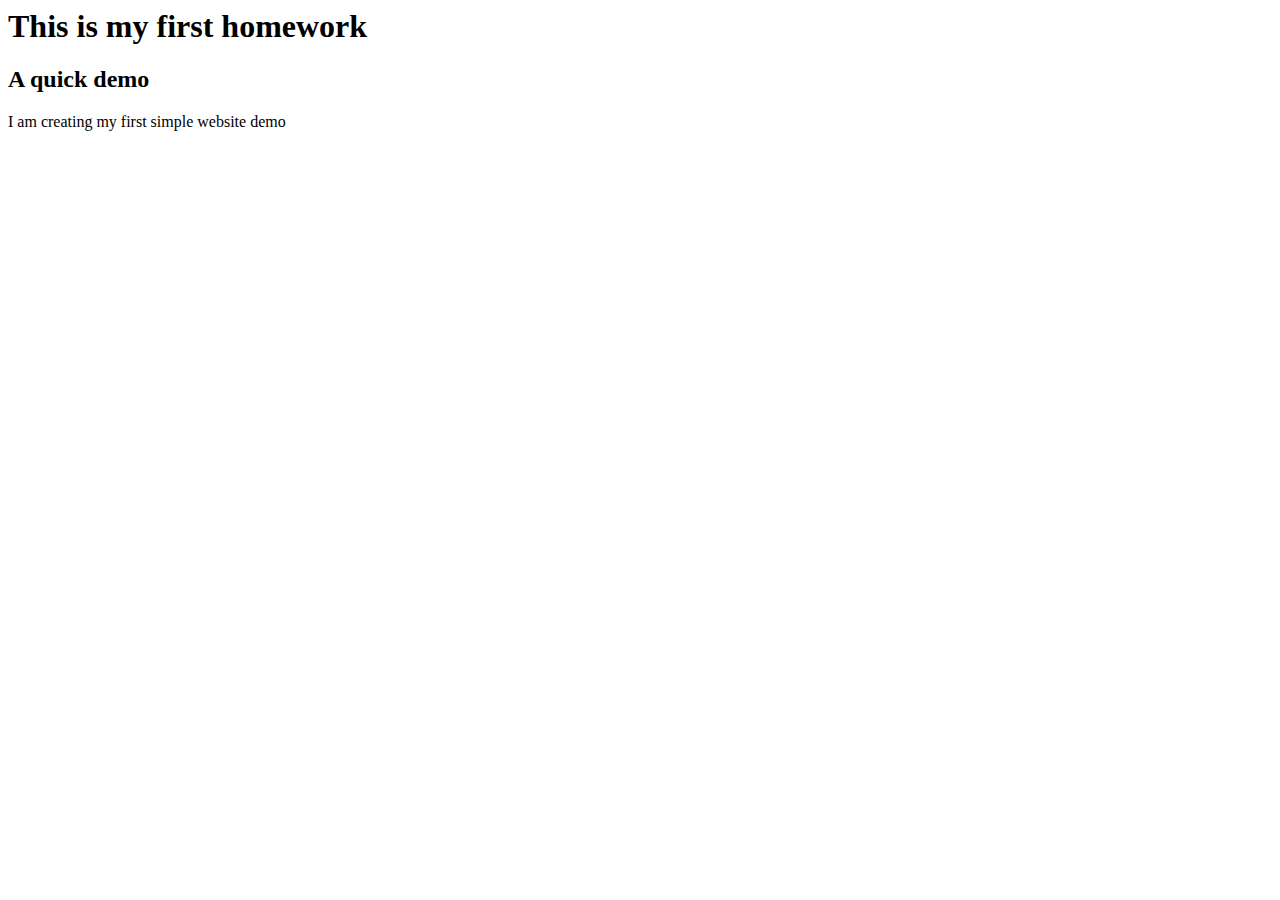
<file: Responsive Website Basics_HTML_CSS_JS/1.1_HW/index.html>
<html>
    <head>
        <title>1.1 Homework</title</title>
    </head>
    <body>
        <h1>This is my first homework</h1>
        <h2>A quick demo</h2>
        <p>I am creating my first simple website demo</p>
    </body>
</html>
</file>
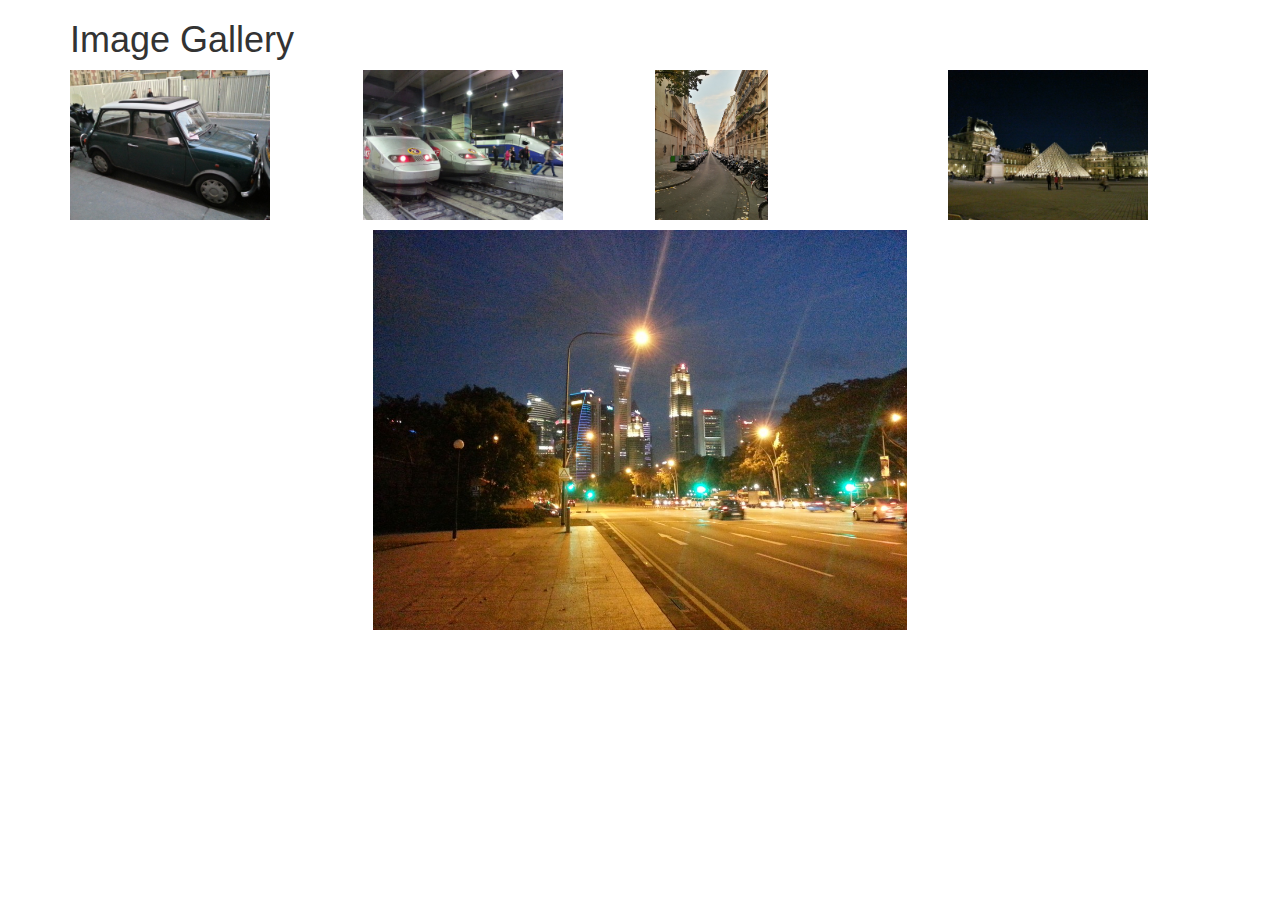
<file: Responsive Website Basics_HTML_CSS_JS/1.3_HW/index.html>
<html>
	<head>
		<title>Image Gallery</title>

		<!-- import bootstrap -->
		<link rel="stylesheet"
			  type="text/css"
			  href="bootstrap.css"
		      />

		<!-- import our own stylesheet -->
		<link rel="stylesheet"
			  type="text/css"
			  href="styles.css"
		      />	

		<!-- import jQuery -->
		<script src="http://code.jquery.com/jquery-1.11.3.min.js"></script>
	</head>
	<body>
	<div class="container">
		<h1>Image Gallery</h1>

		<!--
		   These are the thumbnail images.
		   They are laid out using the 
		   bootstrap grid.
		   I have given them all the class
		   "crop-image" which I use in the
		   css and the javascript code.
		-->
		<div class="row">
			<div class="col-md-3">
				<img class="crop-img" 
				  src="img_6.jpg" 
				  alt="graffittied building"/> 
			</div>
			<div class="col-md-3">
				<img class="crop-img" 
				  src="img_7.jpg" 
				  alt="display of cheese"/> 
			</div>
			<div class="col-md-3">
				<img class="crop-img" 
				  src="img_8.jpg" 
				  alt="synethesizer workshop"/> 
			</div>
			<div class="col-md-3">
				<img class="crop-img" 
				   src="img_9.jpg" 
				   alt="City night"/> 
			</div>
		</div>
		<!--
			this is the large image which is
			on a row of its own. 
			I will change it's source in the 
			javascript
		-->
		<div class="row">
			<div class="col-md-12">
				<img id="bigImage" 
				  class="large-img" 
				  src="img_5.jpg" 
				  alt="graffittied building"/> 
			</div>
		</div>
	</div>

	<script>
		// when we click on the thumbnail
		// we set the src attribute of the 
		// bit image to be the same as the 
		// src of the image we have clicked on
		// ("this"). This loads the same
		// image file into the big image
		$(".crop-img").click(function(){
			$("#bigImage").attr('src', 
				$(this).attr('src'));
		});
	</script>

	</body>
</html>
</file>
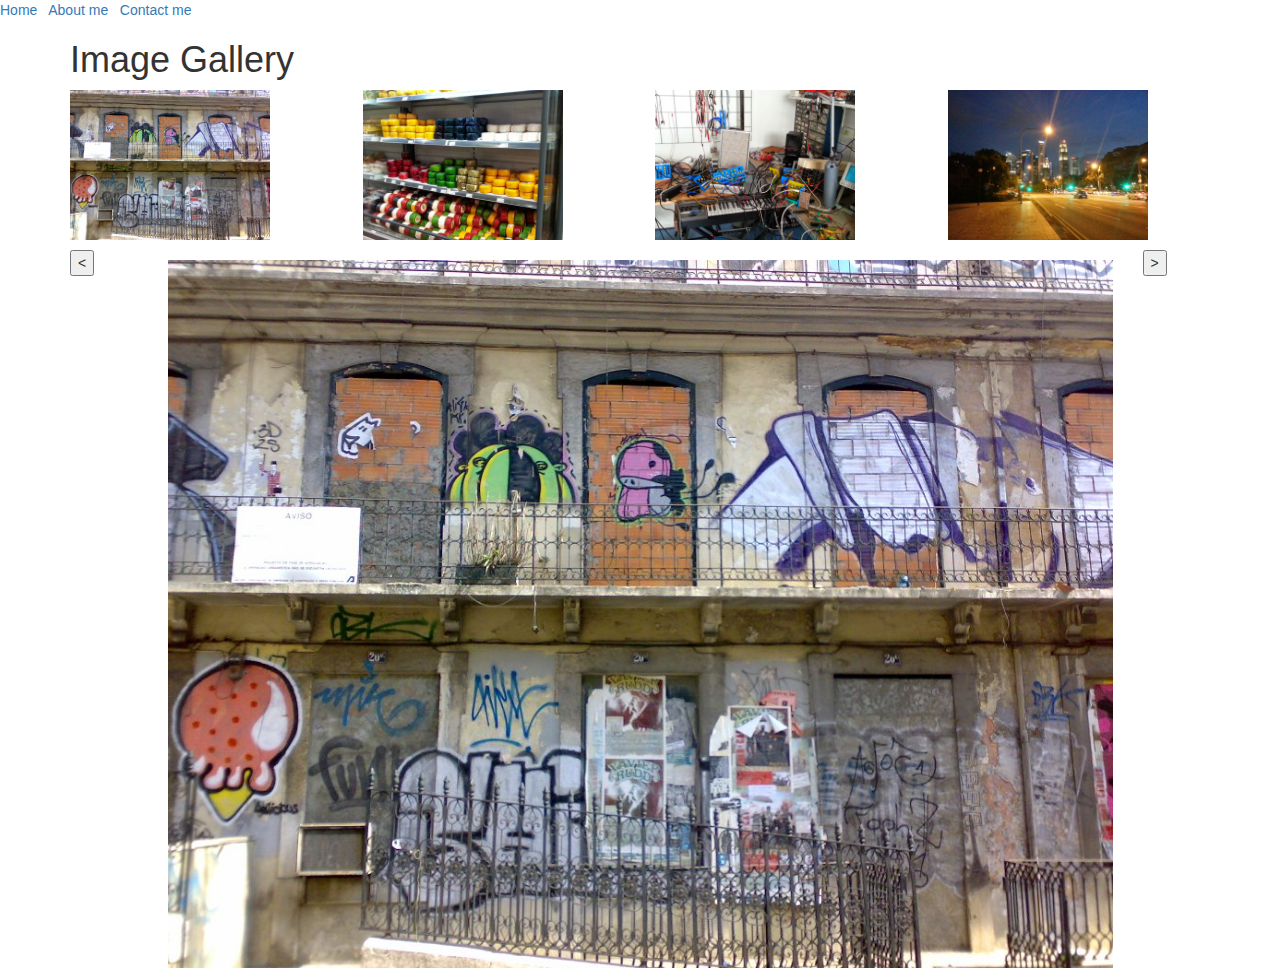
<file: Responsive Website Basics_HTML_CSS_JS/1.4_bolean/index.html>
<html>
	<head>
		<title>Image Gallery</title>

		<!-- import bootstrap -->
		<link rel="stylesheet"
			  type="text/css"
			  href="bootstrap.css"
		      />

		<!-- import our own stylesheet -->
		<link rel="stylesheet"
			  type="text/css"
			  href="styles.css"
		      />	

		<!-- import jQuery -->
		<script src="http://code.jquery.com/jquery-1.11.3.min.js"></script>
	</head>
	<body>
		<!-- some header info (from Matthew's code) -->
		<a 
		href="index.html">
			Home
		</a>
		 &nbsp;
		<a 
		href="aboutme.html">
			About me 
		</a>
		&nbsp;
		<a 
		href="contact.html" class="greenlink">
			Contact me 
		</a>

		</hr>
	<div class="container">
		<h1>Image Gallery</h1>

		<!--
		   These are the thumbnail images.
		   They pretty much the same as the 
		   last example from the previous
		   module, except I have added an
		   id to each image which includes
		   the number of that image.
		-->
		<div class="row">
			<div class="col-md-3">
				<img id="image1" 
				 class="crop-img" src="img_1.jpg" alt="graffittied building"/> 
			</div>
			<div class="col-md-3">
				<img id="image2" class="crop-img" src="img_3.jpg" alt="display of cheese"/> 
			</div>
			<div class="col-md-3">
				<img id="image3" class="crop-img" src="img_4.jpg" alt="synethesizer workshop"/> 
			</div>
			<div class="col-md-3">
				<img id="image4" class="crop-img" src="img_5.jpg" alt="City night"/> 
			</div>
		</div>
		<!--
			this is the large image which is
			on a row of its own. 
			The code is similar to the last example
			of the previous module, but I have
			added a backwards and forwards button
		-->
		<div class="row">
			<div class="col-md-1">
				<button id="backward">&lt;</button>
			</div>
			<div class="col-md-10">
				<img id="bigImage" class="large-img" src="img_1.jpg" alt="graffittied building"/> 
			</div>
			<div class="col-md-1">
				<button id="forward">&gt;</button>
			</div>
		</div>
	</div>

	<script>
		// whether the slideshow is paused or not
		var paused = false;

		// when you click on a thumbnail
		// it sets the src of the big image
		// to be the same as the image
		// you clicked on
		$(".crop-img").click(function(){
			$("#bigImage").attr('src', 
				$(this).attr('src'));
		});

		// the counter variable that keeps
		// track of which image you are showing
		var counter = 1;
		// virtually click on the current
		// image to load it into the big image
		$("#image"+counter).click();

		// when you click on the backwards
		// button select the previous image
		$("#backward").click(function (){
			// go back one in the counter
			counter = counter - 1;
			// if we are below 1 (the first
			// image) loop round to 4 (the
			// last image)
			if(counter < 1){
				counter = 4;
			}
			// virtually click on the current
			// image to load it into the big image
			$("#image"+counter).click();
		});

		// when you click on the backwards
		// button select the next image
		$("#forward").click(function (){
			// go forward one in the counter
			counter = counter + 1;
			// if we are above 4 (the last
			// image) loop round to 1 (the
			// first image)
			if(counter > 4){
				counter = 1;
			}
			// virtually click on the current
			// image to load it into the big image
			$("#image"+counter).click();
		});

		// when you click the big image 
		// toggle pausing. Set paused to 
		// not paused, i.e. if it is paused
		// set it to not paused, if it is 
		// not paused set it to paused
		$("#bigImage").click(function (){
			paused = !paused;
		});

		// set interval makes it move 
		// forward every 3 second
		setInterval(function (){
			// first check if it is paused
			if(!paused){
				// virtual click the forward
				// button
				$("#forward").click();
			};
		}, 3000);
	</script>

	</body>
</html>
</file>
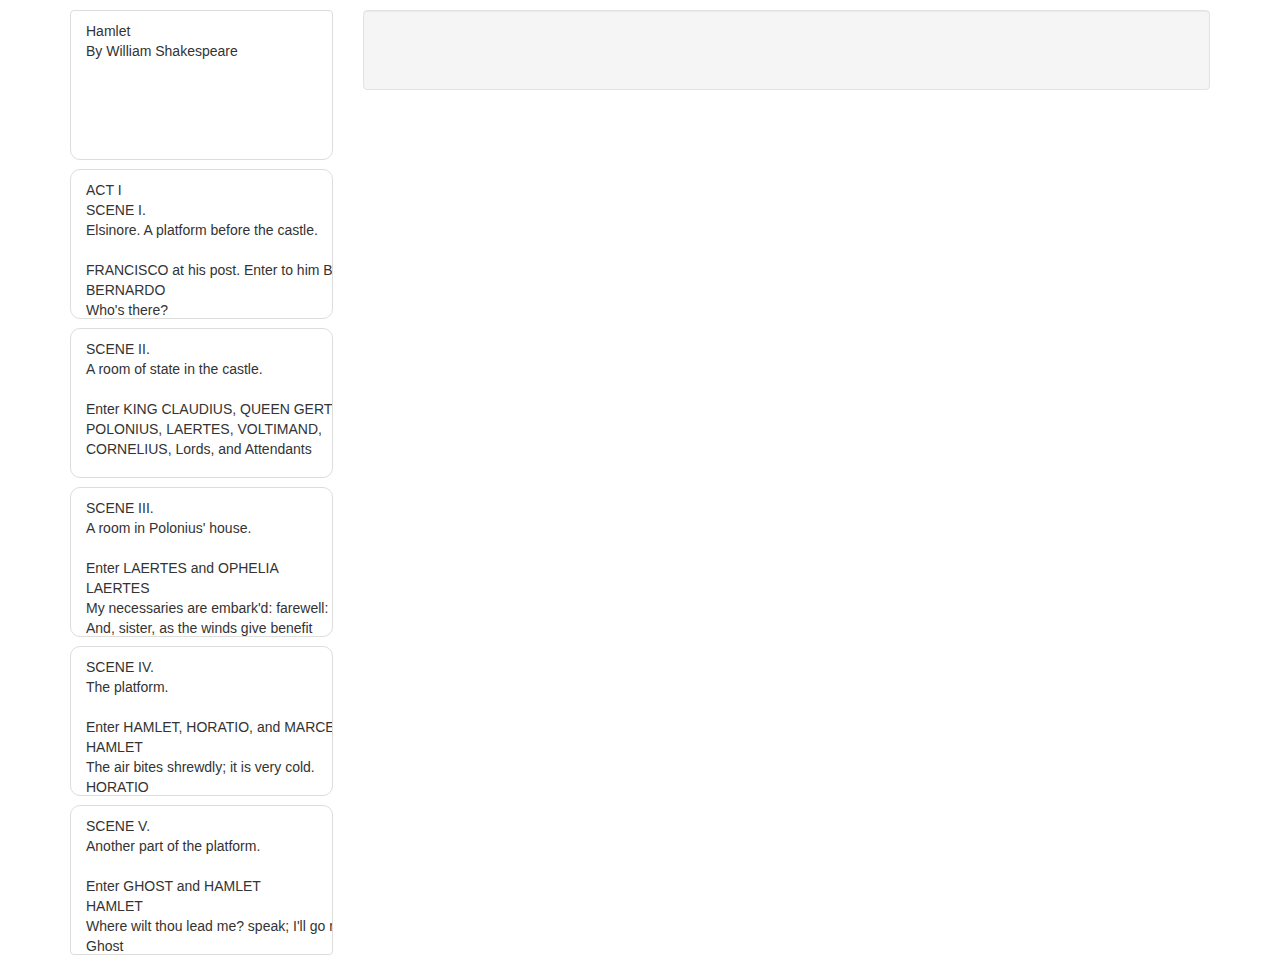
<file: Responsive Website Basics_HTML_CSS_JS/1.4_eReader/index.html>
<html>
	<head>
	<title>eReader</title>

	<!-- include jquery, bootstrap and our stylesheet -->
	<script src="http://code.jquery.com/jquery-1.11.3.min.js"></script>
	
	<link rel="stylesheet"
		  type="text/css"
		  href="bootstrap.css"
	      />

	<link rel="stylesheet"
		  type="text/css"
		  href="styles.css"
	      />	

	</head>
	<body>
		
	<div class="container">

		<!-- 
			 we have 1 row that contains 2 columns
		     one for the thumbnails and one for the 
		     main reader view
		-->
		<div class="row">
			<div class="col-md-3">
				<!-- 
					This is a list view that will 
					contain all the chapter thumbnails
				-->
				<ul class="list-group scrollable" id="chapterlist">
					<!--
						The id contains the chapter number, something 
						we will use in the JS code
						The class list-group-item is for bootstrap
						and chapter-thumbnail is for our code
					-->
            		<li id="chapter0" 
            		   class="list-group-item chapter-thumbnail">Hamlet
By William Shakespeare
            		</li>
            		<li id="chapter1" class="list-group-item chapter-thumbnail">ACT I
SCENE I. 
Elsinore. A platform before the castle.

FRANCISCO at his post. Enter to him BERNARDO
BERNARDO
Who's there?
FRANCISCO
Nay, answer me: stand, and unfold yourself.
BERNARDO
Long live the king!
FRANCISCO
Bernardo?
BERNARDO
He.
FRANCISCO
You come most carefully upon your hour.
BERNARDO
'Tis now struck twelve; get thee to bed, Francisco.
FRANCISCO
For this relief much thanks: 'tis bitter cold,
And I am sick at heart.
BERNARDO
Have you had quiet guard?
FRANCISCO
Not a mouse stirring.
BERNARDO
Well, good night.
If you do meet Horatio and Marcellus,
The rivals of my watch, bid them make haste.
FRANCISCO
I think I hear them. Stand, ho! Who's there?
Enter HORATIO and MARCELLUS

HORATIO
Friends to this ground.
MARCELLUS
And liegemen to the Dane.
FRANCISCO
Give you good night.
MARCELLUS
O, farewell, honest soldier:
Who hath relieved you?
FRANCISCO
Bernardo has my place.
Give you good night.
Exit

MARCELLUS
Holla! Bernardo!
BERNARDO
Say,
What, is Horatio there?
HORATIO
A piece of him.
BERNARDO
Welcome, Horatio: welcome, good Marcellus.
MARCELLUS
What, has this thing appear'd again to-night?
BERNARDO
I have seen nothing.
MARCELLUS
Horatio says 'tis but our fantasy,
And will not let belief take hold of him
Touching this dreaded sight, twice seen of us:
Therefore I have entreated him along
With us to watch the minutes of this night;
That if again this apparition come,
He may approve our eyes and speak to it.
HORATIO
Tush, tush, 'twill not appear.
BERNARDO
Sit down awhile;
And let us once again assail your ears,
That are so fortified against our story
What we have two nights seen.
HORATIO
Well, sit we down,
And let us hear Bernardo speak of this.
BERNARDO
Last night of all,
When yond same star that's westward from the pole
Had made his course to illume that part of heaven
Where now it burns, Marcellus and myself,
The bell then beating one,--
Enter Ghost

MARCELLUS
Peace, break thee off; look, where it comes again!
BERNARDO
In the same figure, like the king that's dead.
MARCELLUS
Thou art a scholar; speak to it, Horatio.
BERNARDO
Looks it not like the king? mark it, Horatio.
HORATIO
Most like: it harrows me with fear and wonder.
BERNARDO
It would be spoke to.
MARCELLUS
Question it, Horatio.
HORATIO
What art thou that usurp'st this time of night,
Together with that fair and warlike form
In which the majesty of buried Denmark
Did sometimes march? by heaven I charge thee, speak!
MARCELLUS
It is offended.
BERNARDO
See, it stalks away!
HORATIO
Stay! speak, speak! I charge thee, speak!
Exit Ghost

MARCELLUS
'Tis gone, and will not answer.
BERNARDO
How now, Horatio! you tremble and look pale:
Is not this something more than fantasy?
What think you on't?
HORATIO
Before my God, I might not this believe
Without the sensible and true avouch
Of mine own eyes.
MARCELLUS
Is it not like the king?
HORATIO
As thou art to thyself:
Such was the very armour he had on
When he the ambitious Norway combated;
So frown'd he once, when, in an angry parle,
He smote the sledded Polacks on the ice.
'Tis strange.
MARCELLUS
Thus twice before, and jump at this dead hour,
With martial stalk hath he gone by our watch.
HORATIO
In what particular thought to work I know not;
But in the gross and scope of my opinion,
This bodes some strange eruption to our state.
MARCELLUS
Good now, sit down, and tell me, he that knows,
Why this same strict and most observant watch
So nightly toils the subject of the land,
And why such daily cast of brazen cannon,
And foreign mart for implements of war;
Why such impress of shipwrights, whose sore task
Does not divide the Sunday from the week;
What might be toward, that this sweaty haste
Doth make the night joint-labourer with the day:
Who is't that can inform me?
HORATIO
That can I;
At least, the whisper goes so. Our last king,
Whose image even but now appear'd to us,
Was, as you know, by Fortinbras of Norway,
Thereto prick'd on by a most emulate pride,
Dared to the combat; in which our valiant Hamlet--
For so this side of our known world esteem'd him--
Did slay this Fortinbras; who by a seal'd compact,
Well ratified by law and heraldry,
Did forfeit, with his life, all those his lands
Which he stood seized of, to the conqueror:
Against the which, a moiety competent
Was gaged by our king; which had return'd
To the inheritance of Fortinbras,
Had he been vanquisher; as, by the same covenant,
And carriage of the article design'd,
His fell to Hamlet. Now, sir, young Fortinbras,
Of unimproved mettle hot and full,
Hath in the skirts of Norway here and there
Shark'd up a list of lawless resolutes,
For food and diet, to some enterprise
That hath a stomach in't; which is no other--
As it doth well appear unto our state--
But to recover of us, by strong hand
And terms compulsatory, those foresaid lands
So by his father lost: and this, I take it,
Is the main motive of our preparations,
The source of this our watch and the chief head
Of this post-haste and romage in the land.
BERNARDO
I think it be no other but e'en so:
Well may it sort that this portentous figure
Comes armed through our watch; so like the king
That was and is the question of these wars.
HORATIO
A mote it is to trouble the mind's eye.
In the most high and palmy state of Rome,
A little ere the mightiest Julius fell,
The graves stood tenantless and the sheeted dead
Did squeak and gibber in the Roman streets:
As stars with trains of fire and dews of blood,
Disasters in the sun; and the moist star
Upon whose influence Neptune's empire stands
Was sick almost to doomsday with eclipse:
And even the like precurse of fierce events,
As harbingers preceding still the fates
And prologue to the omen coming on,
Have heaven and earth together demonstrated
Unto our climatures and countrymen.--
But soft, behold! lo, where it comes again!
Re-enter Ghost

I'll cross it, though it blast me. Stay, illusion!
If thou hast any sound, or use of voice,
Speak to me:
If there be any good thing to be done,
That may to thee do ease and grace to me,
Speak to me:
Cock crows

If thou art privy to thy country's fate,
Which, happily, foreknowing may avoid, O, speak!
Or if thou hast uphoarded in thy life
Extorted treasure in the womb of earth,
For which, they say, you spirits oft walk in death,
Speak of it: stay, and speak! Stop it, Marcellus.
MARCELLUS
Shall I strike at it with my partisan?
HORATIO
Do, if it will not stand.
BERNARDO
'Tis here!
HORATIO
'Tis here!
MARCELLUS
'Tis gone!
Exit Ghost

We do it wrong, being so majestical,
To offer it the show of violence;
For it is, as the air, invulnerable,
And our vain blows malicious mockery.
BERNARDO
It was about to speak, when the cock crew.
HORATIO
And then it started like a guilty thing
Upon a fearful summons. I have heard,
The cock, that is the trumpet to the morn,
Doth with his lofty and shrill-sounding throat
Awake the god of day; and, at his warning,
Whether in sea or fire, in earth or air,
The extravagant and erring spirit hies
To his confine: and of the truth herein
This present object made probation.
MARCELLUS
It faded on the crowing of the cock.
Some say that ever 'gainst that season comes
Wherein our Saviour's birth is celebrated,
The bird of dawning singeth all night long:
And then, they say, no spirit dares stir abroad;
The nights are wholesome; then no planets strike,
No fairy takes, nor witch hath power to charm,
So hallow'd and so gracious is the time.
HORATIO
So have I heard and do in part believe it.
But, look, the morn, in russet mantle clad,
Walks o'er the dew of yon high eastward hill:
Break we our watch up; and by my advice,
Let us impart what we have seen to-night
Unto young Hamlet; for, upon my life,
This spirit, dumb to us, will speak to him.
Do you consent we shall acquaint him with it,
As needful in our loves, fitting our duty?
MARCELLUS
Let's do't, I pray; and I this morning know
Where we shall find him most conveniently.
Exeunt
            		</li>
            		<li id="chapter2" class="list-group-item chapter-thumbnail">SCENE II. 
A room of state in the castle.

Enter KING CLAUDIUS, QUEEN GERTRUDE, HAMLET, 
POLONIUS, LAERTES, VOLTIMAND, 
CORNELIUS, Lords, and Attendants

KING CLAUDIUS
Though yet of Hamlet our dear brother's death
The memory be green, and that it us befitted
To bear our hearts in grief and our whole kingdom
To be contracted in one brow of woe,
Yet so far hath discretion fought with nature
That we with wisest sorrow think on him,
Together with remembrance of ourselves.
Therefore our sometime sister, now our queen,
The imperial jointress to this warlike state,
Have we, as 'twere with a defeated joy,--
With an auspicious and a dropping eye,
With mirth in funeral and with dirge in marriage,
In equal scale weighing delight and dole,--
Taken to wife: nor have we herein barr'd
Your better wisdoms, which have freely gone
With this affair along. For all, our thanks.
Now follows, that you know, young Fortinbras,
Holding a weak supposal of our worth,
Or thinking by our late dear brother's death
Our state to be disjoint and out of frame,
Colleagued with the dream of his advantage,
He hath not fail'd to pester us with message,
Importing the surrender of those lands
Lost by his father, with all bonds of law,
To our most valiant brother. So much for him.
Now for ourself and for this time of meeting:
Thus much the business is: we have here writ
To Norway, uncle of young Fortinbras,--
Who, impotent and bed-rid, scarcely hears
Of this his nephew's purpose,--to suppress
His further gait herein; in that the levies,
The lists and full proportions, are all made
Out of his subject: and we here dispatch
You, good Cornelius, and you, Voltimand,
For bearers of this greeting to old Norway;
Giving to you no further personal power
To business with the king, more than the scope
Of these delated articles allow.
Farewell, and let your haste commend your duty.
CORNELIUS VOLTIMAND
In that and all things will we show our duty.
KING CLAUDIUS
We doubt it nothing: heartily farewell.
Exeunt VOLTIMAND and CORNELIUS

And now, Laertes, what's the news with you?
You told us of some suit; what is't, Laertes?
You cannot speak of reason to the Dane,
And loose your voice: what wouldst thou beg, Laertes,
That shall not be my offer, not thy asking?
The head is not more native to the heart,
The hand more instrumental to the mouth,
Than is the throne of Denmark to thy father.
What wouldst thou have, Laertes?
LAERTES
My dread lord,
Your leave and favour to return to France;
From whence though willingly I came to Denmark,
To show my duty in your coronation,
Yet now, I must confess, that duty done,
My thoughts and wishes bend again toward France
And bow them to your gracious leave and pardon.
KING CLAUDIUS
Have you your father's leave? What says Polonius?
LORD POLONIUS
He hath, my lord, wrung from me my slow leave
By laboursome petition, and at last
Upon his will I seal'd my hard consent:
I do beseech you, give him leave to go.
KING CLAUDIUS
Take thy fair hour, Laertes; time be thine,
And thy best graces spend it at thy will!
But now, my cousin Hamlet, and my son,--
HAMLET
[Aside] A little more than kin, and less than kind.
KING CLAUDIUS
How is it that the clouds still hang on you?
HAMLET
Not so, my lord; I am too much i' the sun.
QUEEN GERTRUDE
Good Hamlet, cast thy nighted colour off,
And let thine eye look like a friend on Denmark.
Do not for ever with thy vailed lids
Seek for thy noble father in the dust:
Thou know'st 'tis common; all that lives must die,
Passing through nature to eternity.
HAMLET
Ay, madam, it is common.
QUEEN GERTRUDE
If it be,
Why seems it so particular with thee?
HAMLET
Seems, madam! nay it is; I know not 'seems.'
'Tis not alone my inky cloak, good mother,
Nor customary suits of solemn black,
Nor windy suspiration of forced breath,
No, nor the fruitful river in the eye,
Nor the dejected 'havior of the visage,
Together with all forms, moods, shapes of grief,
That can denote me truly: these indeed seem,
For they are actions that a man might play:
But I have that within which passeth show;
These but the trappings and the suits of woe.
KING CLAUDIUS
'Tis sweet and commendable in your nature, Hamlet,
To give these mourning duties to your father:
But, you must know, your father lost a father;
That father lost, lost his, and the survivor bound
In filial obligation for some term
To do obsequious sorrow: but to persever
In obstinate condolement is a course
Of impious stubbornness; 'tis unmanly grief;
It shows a will most incorrect to heaven,
A heart unfortified, a mind impatient,
An understanding simple and unschool'd:
For what we know must be and is as common
As any the most vulgar thing to sense,
Why should we in our peevish opposition
Take it to heart? Fie! 'tis a fault to heaven,
A fault against the dead, a fault to nature,
To reason most absurd: whose common theme
Is death of fathers, and who still hath cried,
From the first corse till he that died to-day,
'This must be so.' We pray you, throw to earth
This unprevailing woe, and think of us
As of a father: for let the world take note,
You are the most immediate to our throne;
And with no less nobility of love
Than that which dearest father bears his son,
Do I impart toward you. For your intent
In going back to school in Wittenberg,
It is most retrograde to our desire:
And we beseech you, bend you to remain
Here, in the cheer and comfort of our eye,
Our chiefest courtier, cousin, and our son.
QUEEN GERTRUDE
Let not thy mother lose her prayers, Hamlet:
I pray thee, stay with us; go not to Wittenberg.
HAMLET
I shall in all my best obey you, madam.
KING CLAUDIUS
Why, 'tis a loving and a fair reply:
Be as ourself in Denmark. Madam, come;
This gentle and unforced accord of Hamlet
Sits smiling to my heart: in grace whereof,
No jocund health that Denmark drinks to-day,
But the great cannon to the clouds shall tell,
And the king's rouse the heavens all bruit again,
Re-speaking earthly thunder. Come away.
Exeunt all but HAMLET

HAMLET
O, that this too too solid flesh would melt
Thaw and resolve itself into a dew!
Or that the Everlasting had not fix'd
His canon 'gainst self-slaughter! O God! God!
How weary, stale, flat and unprofitable,
Seem to me all the uses of this world!
Fie on't! ah fie! 'tis an unweeded garden,
That grows to seed; things rank and gross in nature
Possess it merely. That it should come to this!
But two months dead: nay, not so much, not two:
So excellent a king; that was, to this,
Hyperion to a satyr; so loving to my mother
That he might not beteem the winds of heaven
Visit her face too roughly. Heaven and earth!
Must I remember? why, she would hang on him,
As if increase of appetite had grown
By what it fed on: and yet, within a month--
Let me not think on't--Frailty, thy name is woman!--
A little month, or ere those shoes were old
With which she follow'd my poor father's body,
Like Niobe, all tears:--why she, even she--
O, God! a beast, that wants discourse of reason,
Would have mourn'd longer--married with my uncle,
My father's brother, but no more like my father
Than I to Hercules: within a month:
Ere yet the salt of most unrighteous tears
Had left the flushing in her galled eyes,
She married. O, most wicked speed, to post
With such dexterity to incestuous sheets!
It is not nor it cannot come to good:
But break, my heart; for I must hold my tongue.
Enter HORATIO, MARCELLUS, and BERNARDO

HORATIO
Hail to your lordship!
HAMLET
I am glad to see you well:
Horatio,--or I do forget myself.
HORATIO
The same, my lord, and your poor servant ever.
HAMLET
Sir, my good friend; I'll change that name with you:
And what make you from Wittenberg, Horatio? Marcellus?
MARCELLUS
My good lord--
HAMLET
I am very glad to see you. Good even, sir.
But what, in faith, make you from Wittenberg?
HORATIO
A truant disposition, good my lord.
HAMLET
I would not hear your enemy say so,
Nor shall you do mine ear that violence,
To make it truster of your own report
Against yourself: I know you are no truant.
But what is your affair in Elsinore?
We'll teach you to drink deep ere you depart.
HORATIO
My lord, I came to see your father's funeral.
HAMLET
I pray thee, do not mock me, fellow-student;
I think it was to see my mother's wedding.
HORATIO
Indeed, my lord, it follow'd hard upon.
HAMLET
Thrift, thrift, Horatio! the funeral baked meats
Did coldly furnish forth the marriage tables.
Would I had met my dearest foe in heaven
Or ever I had seen that day, Horatio!
My father!--methinks I see my father.
HORATIO
Where, my lord?
HAMLET
In my mind's eye, Horatio.
HORATIO
I saw him once; he was a goodly king.
HAMLET
He was a man, take him for all in all,
I shall not look upon his like again.
HORATIO
My lord, I think I saw him yesternight.
HAMLET
Saw? who?
HORATIO
My lord, the king your father.
HAMLET
The king my father!
HORATIO
Season your admiration for awhile
With an attent ear, till I may deliver,
Upon the witness of these gentlemen,
This marvel to you.
HAMLET
For God's love, let me hear.
HORATIO
Two nights together had these gentlemen,
Marcellus and Bernardo, on their watch,
In the dead vast and middle of the night,
Been thus encounter'd. A figure like your father,
Armed at point exactly, cap-a-pe,
Appears before them, and with solemn march
Goes slow and stately by them: thrice he walk'd
By their oppress'd and fear-surprised eyes,
Within his truncheon's length; whilst they, distilled
Almost to jelly with the act of fear,
Stand dumb and speak not to him. This to me
In dreadful secrecy impart they did;
And I with them the third night kept the watch;
Where, as they had deliver'd, both in time,
Form of the thing, each word made true and good,
The apparition comes: I knew your father;
These hands are not more like.
HAMLET
But where was this?
MARCELLUS
My lord, upon the platform where we watch'd.
HAMLET
Did you not speak to it?
HORATIO
My lord, I did;
But answer made it none: yet once methought
It lifted up its head and did address
Itself to motion, like as it would speak;
But even then the morning cock crew loud,
And at the sound it shrunk in haste away,
And vanish'd from our sight.
HAMLET
'Tis very strange.
HORATIO
As I do live, my honour'd lord, 'tis true;
And we did think it writ down in our duty
To let you know of it.
HAMLET
Indeed, indeed, sirs, but this troubles me.
Hold you the watch to-night?
MARCELLUS BERNARDO
We do, my lord.
HAMLET
Arm'd, say you?
MARCELLUS BERNARDO
Arm'd, my lord.
HAMLET
From top to toe?
MARCELLUS BERNARDO
My lord, from head to foot.
HAMLET
Then saw you not his face?
HORATIO
O, yes, my lord; he wore his beaver up.
HAMLET
What, look'd he frowningly?
HORATIO
A countenance more in sorrow than in anger.
HAMLET
Pale or red?
HORATIO
Nay, very pale.
HAMLET
And fix'd his eyes upon you?
HORATIO
Most constantly.
HAMLET
I would I had been there.
HORATIO
It would have much amazed you.
HAMLET
Very like, very like. Stay'd it long?
HORATIO
While one with moderate haste might tell a hundred.
MARCELLUS BERNARDO
Longer, longer.
HORATIO
Not when I saw't.
HAMLET
His beard was grizzled--no?
HORATIO
It was, as I have seen it in his life,
A sable silver'd.
HAMLET
I will watch to-night;
Perchance 'twill walk again.
HORATIO
I warrant it will.
HAMLET
If it assume my noble father's person,
I'll speak to it, though hell itself should gape
And bid me hold my peace. I pray you all,
If you have hitherto conceal'd this sight,
Let it be tenable in your silence still;
And whatsoever else shall hap to-night,
Give it an understanding, but no tongue:
I will requite your loves. So, fare you well:
Upon the platform, 'twixt eleven and twelve,
I'll visit you.
All
Our duty to your honour.
HAMLET
Your loves, as mine to you: farewell.
Exeunt all but HAMLET

My father's spirit in arms! all is not well;
I doubt some foul play: would the night were come!
Till then sit still, my soul: foul deeds will rise,
Though all the earth o'erwhelm them, to men's eyes.
Exit
            		</li>
            		<li id="chapter3" class="list-group-item chapter-thumbnail">SCENE III. 
A room in Polonius' house.

Enter LAERTES and OPHELIA
LAERTES
My necessaries are embark'd: farewell:
And, sister, as the winds give benefit
And convoy is assistant, do not sleep,
But let me hear from you.
OPHELIA
Do you doubt that?
LAERTES
For Hamlet and the trifling of his favour,
Hold it a fashion and a toy in blood,
A violet in the youth of primy nature,
Forward, not permanent, sweet, not lasting,
The perfume and suppliance of a minute; No more.
OPHELIA
No more but so?
LAERTES
Think it no more;
For nature, crescent, does not grow alone
In thews and bulk, but, as this temple waxes,
The inward service of the mind and soul
Grows wide withal. Perhaps he loves you now,
And now no soil nor cautel doth besmirch
The virtue of his will: but you must fear,
His greatness weigh'd, his will is not his own;
For he himself is subject to his birth:
He may not, as unvalued persons do,
Carve for himself; for on his choice depends
The safety and health of this whole state;
And therefore must his choice be circumscribed
Unto the voice and yielding of that body
Whereof he is the head. Then if he says he loves you,
It fits your wisdom so far to believe it
As he in his particular act and place
May give his saying deed; which is no further
Than the main voice of Denmark goes withal.
Then weigh what loss your honour may sustain,
If with too credent ear you list his songs,
Or lose your heart, or your chaste treasure open
To his unmaster'd importunity.
Fear it, Ophelia, fear it, my dear sister,
And keep you in the rear of your affection,
Out of the shot and danger of desire.
The chariest maid is prodigal enough,
If she unmask her beauty to the moon:
Virtue itself 'scapes not calumnious strokes:
The canker galls the infants of the spring,
Too oft before their buttons be disclosed,
And in the morn and liquid dew of youth
Contagious blastments are most imminent.
Be wary then; best safety lies in fear:
Youth to itself rebels, though none else near.
OPHELIA
I shall the effect of this good lesson keep,
As watchman to my heart. But, good my brother,
Do not, as some ungracious pastors do,
Show me the steep and thorny way to heaven;
Whiles, like a puff'd and reckless libertine,
Himself the primrose path of dalliance treads,
And recks not his own rede.
LAERTES
O, fear me not.
I stay too long: but here my father comes.
Enter POLONIUS

A double blessing is a double grace,
Occasion smiles upon a second leave.
LORD POLONIUS
Yet here, Laertes! aboard, aboard, for shame!
The wind sits in the shoulder of your sail,
And you are stay'd for. There; my blessing with thee!
And these few precepts in thy memory
See thou character. Give thy thoughts no tongue,
Nor any unproportioned thought his act.
Be thou familiar, but by no means vulgar.
Those friends thou hast, and their adoption tried,
Grapple them to thy soul with hoops of steel;
But do not dull thy palm with entertainment
Of each new-hatch'd, unfledged comrade. Beware
Of entrance to a quarrel, but being in,
Bear't that the opposed may beware of thee.
Give every man thy ear, but few thy voice;
Take each man's censure, but reserve thy judgment.
Costly thy habit as thy purse can buy,
But not express'd in fancy; rich, not gaudy;
For the apparel oft proclaims the man,
And they in France of the best rank and station
Are of a most select and generous chief in that.
Neither a borrower nor a lender be;
For loan oft loses both itself and friend,
And borrowing dulls the edge of husbandry.
This above all: to thine ownself be true,
And it must follow, as the night the day,
Thou canst not then be false to any man.
Farewell: my blessing season this in thee!
LAERTES
Most humbly do I take my leave, my lord.
LORD POLONIUS
The time invites you; go; your servants tend.
LAERTES
Farewell, Ophelia; and remember well
What I have said to you.
OPHELIA
'Tis in my memory lock'd,
And you yourself shall keep the key of it.
LAERTES
Farewell.
Exit

LORD POLONIUS
What is't, Ophelia, be hath said to you?
OPHELIA
So please you, something touching the Lord Hamlet.
LORD POLONIUS
Marry, well bethought:
'Tis told me, he hath very oft of late
Given private time to you; and you yourself
Have of your audience been most free and bounteous:
If it be so, as so 'tis put on me,
And that in way of caution, I must tell you,
You do not understand yourself so clearly
As it behoves my daughter and your honour.
What is between you? give me up the truth.
OPHELIA
He hath, my lord, of late made many tenders
Of his affection to me.
LORD POLONIUS
Affection! pooh! you speak like a green girl,
Unsifted in such perilous circumstance.
Do you believe his tenders, as you call them?
OPHELIA
I do not know, my lord, what I should think.
LORD POLONIUS
Marry, I'll teach you: think yourself a baby;
That you have ta'en these tenders for true pay,
Which are not sterling. Tender yourself more dearly;
Or--not to crack the wind of the poor phrase,
Running it thus--you'll tender me a fool.
OPHELIA
My lord, he hath importuned me with love
In honourable fashion.
LORD POLONIUS
Ay, fashion you may call it; go to, go to.
OPHELIA
And hath given countenance to his speech, my lord,
With almost all the holy vows of heaven.
LORD POLONIUS
Ay, springes to catch woodcocks. I do know,
When the blood burns, how prodigal the soul
Lends the tongue vows: these blazes, daughter,
Giving more light than heat, extinct in both,
Even in their promise, as it is a-making,
You must not take for fire. From this time
Be somewhat scanter of your maiden presence;
Set your entreatments at a higher rate
Than a command to parley. For Lord Hamlet,
Believe so much in him, that he is young
And with a larger tether may he walk
Than may be given you: in few, Ophelia,
Do not believe his vows; for they are brokers,
Not of that dye which their investments show,
But mere implorators of unholy suits,
Breathing like sanctified and pious bawds,
The better to beguile. This is for all:
I would not, in plain terms, from this time forth,
Have you so slander any moment leisure,
As to give words or talk with the Lord Hamlet.
Look to't, I charge you: come your ways.
OPHELIA
I shall obey, my lord.
Exeunt
            		</li>
            		<li id="chapter4" class="list-group-item chapter-thumbnail">SCENE IV. 
The platform.

Enter HAMLET, HORATIO, and MARCELLUS
HAMLET
The air bites shrewdly; it is very cold.
HORATIO
It is a nipping and an eager air.
HAMLET
What hour now?
HORATIO
I think it lacks of twelve.
HAMLET
No, it is struck.
HORATIO
Indeed? I heard it not: then it draws near the season
Wherein the spirit held his wont to walk.
A flourish of trumpets, and ordnance shot off, within

What does this mean, my lord?
HAMLET
The king doth wake to-night and takes his rouse,
Keeps wassail, and the swaggering up-spring reels;
And, as he drains his draughts of Rhenish down,
The kettle-drum and trumpet thus bray out
The triumph of his pledge.
HORATIO
Is it a custom?
HAMLET
Ay, marry, is't:
But to my mind, though I am native here
And to the manner born, it is a custom
More honour'd in the breach than the observance.
This heavy-headed revel east and west
Makes us traduced and tax'd of other nations:
They clepe us drunkards, and with swinish phrase
Soil our addition; and indeed it takes
From our achievements, though perform'd at height,
The pith and marrow of our attribute.
So, oft it chances in particular men,
That for some vicious mole of nature in them,
As, in their birth--wherein they are not guilty,
Since nature cannot choose his origin--
By the o'ergrowth of some complexion,
Oft breaking down the pales and forts of reason,
Or by some habit that too much o'er-leavens
The form of plausive manners, that these men,
Carrying, I say, the stamp of one defect,
Being nature's livery, or fortune's star,--
Their virtues else--be they as pure as grace,
As infinite as man may undergo--
Shall in the general censure take corruption
From that particular fault: the dram of eale
Doth all the noble substance of a doubt
To his own scandal.
HORATIO
Look, my lord, it comes!
Enter Ghost

HAMLET
Angels and ministers of grace defend us!
Be thou a spirit of health or goblin damn'd,
Bring with thee airs from heaven or blasts from hell,
Be thy intents wicked or charitable,
Thou comest in such a questionable shape
That I will speak to thee: I'll call thee Hamlet,
King, father, royal Dane: O, answer me!
Let me not burst in ignorance; but tell
Why thy canonized bones, hearsed in death,
Have burst their cerements; why the sepulchre,
Wherein we saw thee quietly inurn'd,
Hath oped his ponderous and marble jaws,
To cast thee up again. What may this mean,
That thou, dead corse, again in complete steel
Revisit'st thus the glimpses of the moon,
Making night hideous; and we fools of nature
So horridly to shake our disposition
With thoughts beyond the reaches of our souls?
Say, why is this? wherefore? what should we do?
Ghost beckons HAMLET

HORATIO
It beckons you to go away with it,
As if it some impartment did desire
To you alone.
MARCELLUS
Look, with what courteous action
It waves you to a more removed ground:
But do not go with it.
HORATIO
No, by no means.
HAMLET
It will not speak; then I will follow it.
HORATIO
Do not, my lord.
HAMLET
Why, what should be the fear?
I do not set my life in a pin's fee;
And for my soul, what can it do to that,
Being a thing immortal as itself?
It waves me forth again: I'll follow it.
HORATIO
What if it tempt you toward the flood, my lord,
Or to the dreadful summit of the cliff
That beetles o'er his base into the sea,
And there assume some other horrible form,
Which might deprive your sovereignty of reason
And draw you into madness? think of it:
The very place puts toys of desperation,
Without more motive, into every brain
That looks so many fathoms to the sea
And hears it roar beneath.
HAMLET
It waves me still.
Go on; I'll follow thee.
MARCELLUS
You shall not go, my lord.
HAMLET
Hold off your hands.
HORATIO
Be ruled; you shall not go.
HAMLET
My fate cries out,
And makes each petty artery in this body
As hardy as the Nemean lion's nerve.
Still am I call'd. Unhand me, gentlemen.
By heaven, I'll make a ghost of him that lets me!
I say, away! Go on; I'll follow thee.
Exeunt Ghost and HAMLET

HORATIO
He waxes desperate with imagination.
MARCELLUS
Let's follow; 'tis not fit thus to obey him.
HORATIO
Have after. To what issue will this come?
MARCELLUS
Something is rotten in the state of Denmark.
HORATIO
Heaven will direct it.
MARCELLUS
Nay, let's follow him.
Exeunt
            		</li>
            		<li id="chapter5" class="list-group-item chapter-thumbnail">SCENE V. 
Another part of the platform.

Enter GHOST and HAMLET
HAMLET
Where wilt thou lead me? speak; I'll go no further.
Ghost
Mark me.
HAMLET
I will.
Ghost
My hour is almost come,
When I to sulphurous and tormenting flames
Must render up myself.
HAMLET
Alas, poor ghost!
Ghost
Pity me not, but lend thy serious hearing
To what I shall unfold.
HAMLET
Speak; I am bound to hear.
Ghost
So art thou to revenge, when thou shalt hear.
HAMLET
What?
Ghost
I am thy father's spirit,
Doom'd for a certain term to walk the night,
And for the day confined to fast in fires,
Till the foul crimes done in my days of nature
Are burnt and purged away. But that I am forbid
To tell the secrets of my prison-house,
I could a tale unfold whose lightest word
Would harrow up thy soul, freeze thy young blood,
Make thy two eyes, like stars, start from their spheres,
Thy knotted and combined locks to part
And each particular hair to stand on end,
Like quills upon the fretful porpentine:
But this eternal blazon must not be
To ears of flesh and blood. List, list, O, list!
If thou didst ever thy dear father love--
HAMLET
O God!
Ghost
Revenge his foul and most unnatural murder.
HAMLET
Murder!
Ghost
Murder most foul, as in the best it is;
But this most foul, strange and unnatural.
HAMLET
Haste me to know't, that I, with wings as swift
As meditation or the thoughts of love,
May sweep to my revenge.
Ghost
I find thee apt;
And duller shouldst thou be than the fat weed
That roots itself in ease on Lethe wharf,
Wouldst thou not stir in this. Now, Hamlet, hear:
'Tis given out that, sleeping in my orchard,
A serpent stung me; so the whole ear of Denmark
Is by a forged process of my death
Rankly abused: but know, thou noble youth,
The serpent that did sting thy father's life
Now wears his crown.
HAMLET
O my prophetic soul! My uncle!
Ghost
Ay, that incestuous, that adulterate beast,
With witchcraft of his wit, with traitorous gifts,--
O wicked wit and gifts, that have the power
So to seduce!--won to his shameful lust
The will of my most seeming-virtuous queen:
O Hamlet, what a falling-off was there!
From me, whose love was of that dignity
That it went hand in hand even with the vow
I made to her in marriage, and to decline
Upon a wretch whose natural gifts were poor
To those of mine!
But virtue, as it never will be moved,
Though lewdness court it in a shape of heaven,
So lust, though to a radiant angel link'd,
Will sate itself in a celestial bed,
And prey on garbage.
But, soft! methinks I scent the morning air;
Brief let me be. Sleeping within my orchard,
My custom always of the afternoon,
Upon my secure hour thy uncle stole,
With juice of cursed hebenon in a vial,
And in the porches of my ears did pour
The leperous distilment; whose effect
Holds such an enmity with blood of man
That swift as quicksilver it courses through
The natural gates and alleys of the body,
And with a sudden vigour doth posset
And curd, like eager droppings into milk,
The thin and wholesome blood: so did it mine;
And a most instant tetter bark'd about,
Most lazar-like, with vile and loathsome crust,
All my smooth body.
Thus was I, sleeping, by a brother's hand
Of life, of crown, of queen, at once dispatch'd:
Cut off even in the blossoms of my sin,
Unhousel'd, disappointed, unanel'd,
No reckoning made, but sent to my account
With all my imperfections on my head:
O, horrible! O, horrible! most horrible!
If thou hast nature in thee, bear it not;
Let not the royal bed of Denmark be
A couch for luxury and damned incest.
But, howsoever thou pursuest this act,
Taint not thy mind, nor let thy soul contrive
Against thy mother aught: leave her to heaven
And to those thorns that in her bosom lodge,
To prick and sting her. Fare thee well at once!
The glow-worm shows the matin to be near,
And 'gins to pale his uneffectual fire:
Adieu, adieu! Hamlet, remember me.
Exit

HAMLET
O all you host of heaven! O earth! what else?
And shall I couple hell? O, fie! Hold, hold, my heart;
And you, my sinews, grow not instant old,
But bear me stiffly up. Remember thee!
Ay, thou poor ghost, while memory holds a seat
In this distracted globe. Remember thee!
Yea, from the table of my memory
I'll wipe away all trivial fond records,
All saws of books, all forms, all pressures past,
That youth and observation copied there;
And thy commandment all alone shall live
Within the book and volume of my brain,
Unmix'd with baser matter: yes, by heaven!
O most pernicious woman!
O villain, villain, smiling, damned villain!
My tables,--meet it is I set it down,
That one may smile, and smile, and be a villain;
At least I'm sure it may be so in Denmark:
Writing

So, uncle, there you are. Now to my word;
It is 'Adieu, adieu! remember me.'
I have sworn 't.
MARCELLUS HORATIO
[Within] My lord, my lord,--
MARCELLUS
[Within]	Lord Hamlet,--
HORATIO
[Within]	Heaven secure him!
HAMLET
So be it!
HORATIO
[Within] Hillo, ho, ho, my lord!
HAMLET
Hillo, ho, ho, boy! come, bird, come.
Enter HORATIO and MARCELLUS

MARCELLUS
How is't, my noble lord?
HORATIO
What news, my lord?
HAMLET
O, wonderful!
HORATIO
Good my lord, tell it.
HAMLET
No; you'll reveal it.
HORATIO
Not I, my lord, by heaven.
MARCELLUS
Nor I, my lord.
HAMLET
How say you, then; would heart of man once think it?
But you'll be secret?
HORATIO MARCELLUS
Ay, by heaven, my lord.
HAMLET
There's ne'er a villain dwelling in all Denmark
But he's an arrant knave.
HORATIO
There needs no ghost, my lord, come from the grave
To tell us this.
HAMLET
Why, right; you are i' the right;
And so, without more circumstance at all,
I hold it fit that we shake hands and part:
You, as your business and desire shall point you;
For every man has business and desire,
Such as it is; and for mine own poor part,
Look you, I'll go pray.
HORATIO
These are but wild and whirling words, my lord.
HAMLET
I'm sorry they offend you, heartily;
Yes, 'faith heartily.
HORATIO
There's no offence, my lord.
HAMLET
Yes, by Saint Patrick, but there is, Horatio,
And much offence too. Touching this vision here,
It is an honest ghost, that let me tell you:
For your desire to know what is between us,
O'ermaster 't as you may. And now, good friends,
As you are friends, scholars and soldiers,
Give me one poor request.
HORATIO
What is't, my lord? we will.
HAMLET
Never make known what you have seen to-night.
HORATIO MARCELLUS
My lord, we will not.
HAMLET
Nay, but swear't.
HORATIO
In faith,
My lord, not I.
MARCELLUS
Nor I, my lord, in faith.
HAMLET
Upon my sword.
MARCELLUS
We have sworn, my lord, already.
HAMLET
Indeed, upon my sword, indeed.
Ghost
[Beneath] Swear.
HAMLET
Ah, ha, boy! say'st thou so? art thou there,
truepenny?
Come on--you hear this fellow in the cellarage--
Consent to swear.
HORATIO
Propose the oath, my lord.
HAMLET
Never to speak of this that you have seen,
Swear by my sword.
Ghost
[Beneath] Swear.
HAMLET
Hic et ubique? then we'll shift our ground.
Come hither, gentlemen,
And lay your hands again upon my sword:
Never to speak of this that you have heard,
Swear by my sword.
Ghost
[Beneath] Swear.
HAMLET
Well said, old mole! canst work i' the earth so fast?
A worthy pioner! Once more remove, good friends.
HORATIO
O day and night, but this is wondrous strange!
HAMLET
And therefore as a stranger give it welcome.
There are more things in heaven and earth, Horatio,
Than are dreamt of in your philosophy. But come;
Here, as before, never, so help you mercy,
How strange or odd soe'er I bear myself,
As I perchance hereafter shall think meet
To put an antic disposition on,
That you, at such times seeing me, never shall,
With arms encumber'd thus, or this headshake,
Or by pronouncing of some doubtful phrase,
As 'Well, well, we know,' or 'We could, an if we would,'
Or 'If we list to speak,' or 'There be, an if they might,'
Or such ambiguous giving out, to note
That you know aught of me: this not to do,
So grace and mercy at your most need help you, Swear.
Ghost
[Beneath] Swear.
HAMLET
Rest, rest, perturbed spirit!
They swear

So, gentlemen,
With all my love I do commend me to you:
And what so poor a man as Hamlet is
May do, to express his love and friending to you,
God willing, shall not lack. Let us go in together;
And still your fingers on your lips, I pray.
The time is out of joint: O cursed spite,
That ever I was born to set it right!
Nay, come, let's go together.
Exeunt
            		</li>
          		</ul>
          	</div>

          	<!-- 
				This contains the main reader view 
				that will show the whole chapter. 
				It is currently empty because we will 
				fill in using JavaScript
          	-->
			<div class="col-md-9">
				<!--
					well is a bootstrap class for creating 
					a nice container box
					The id, mainViewer is for our use
				-->
				<div class="well" id="mainViewer" >
				</div>
			</div>
			
		</div>
		
	</div>

	<script>
		// this is a variable to keep track
		// of which chapter we are on
		var counter = 0;

		// when we click on a chapter thumbnail
		// it displays that chapter
		// this code is pretty similar to the 
		// image gallery, but I've added some code
		// to update the counter
		$(".chapter-thumbnail").click(function(){
			// copy the html from the thumbnail (this)
			// to the main viwer
			$("#mainViewer").html( 
				$(this).html());

			// get the id of this element so we can
			// get hold of its number
			var id = $(this).attr("id");

			// set the counter to the number of the 
			// chapter we selected. 
			// We get this by taking the last charcter
			// of the id and convert it to a number
			// id.slice gets a subsection of the string
			// passing in -1 means we get just the
			// last character
			// parseInt converts it to a number (integer)
			counter = parseInt(id.slice(-1));
		});

		// virtually click the first chapter to select it
		//$("#chapter"+counter).click();

		// when we click on the main viewer we want to 
		// move forward or backward in the 
		// chapter
		$("#mainViewer").click(function (event){
			
			// move forward if we click to the right 
			// or backward if we click to the left

			// event.offsetX is the horizontal
			// position of the mouse inside the 
			// element we have clicked on, 
			// it will be between 0 
			// and the width of the element

			// $(this).width()*0.3 is 30% of
			// the with of the element

			// if event.offsetX is less than
			// 30% of the width, it means it is
			// on the left hand side
			if(event.offsetX 
				< $(this).width()*0.3){
				// if we've clicked on the left
				// go back
				counter = counter - 1;
			} else {
				// if we've clicked on the right
				// go forwards
				counter = counter + 1;
			}

			// If we've gone below 0 it means
			// we were at the beginning, and 
			// should just stay at zero
			if(counter < 0){
				counter =  0;
			}

			// $(".chapter-thumbnail").length
			// is the number of elements that 
			// match the selector .chapter-thumbnail
			// i.e. the number of chapter thumbnails
			// if counter is equal to or more than
			// the number of thumbnails it means 
			// we've gone past the last chapter which
			// is $(".chapter-thumbnail").length-1
			// (because we start counting at 0)
			if(counter >= 
				$(".chapter-thumbnail").length){
				counter = 
			$(".chapter-thumbnail").length-1;
			}
			
			// we get the id of the chapter thumbnail
			// we want by putting counter on the end
			// of it. 
			// we can do a virtual click on the 
			// chapter thumbnail to select it
			$("#chapter"+counter).click();
		});

	</script>

	</body>
</html>
</file>
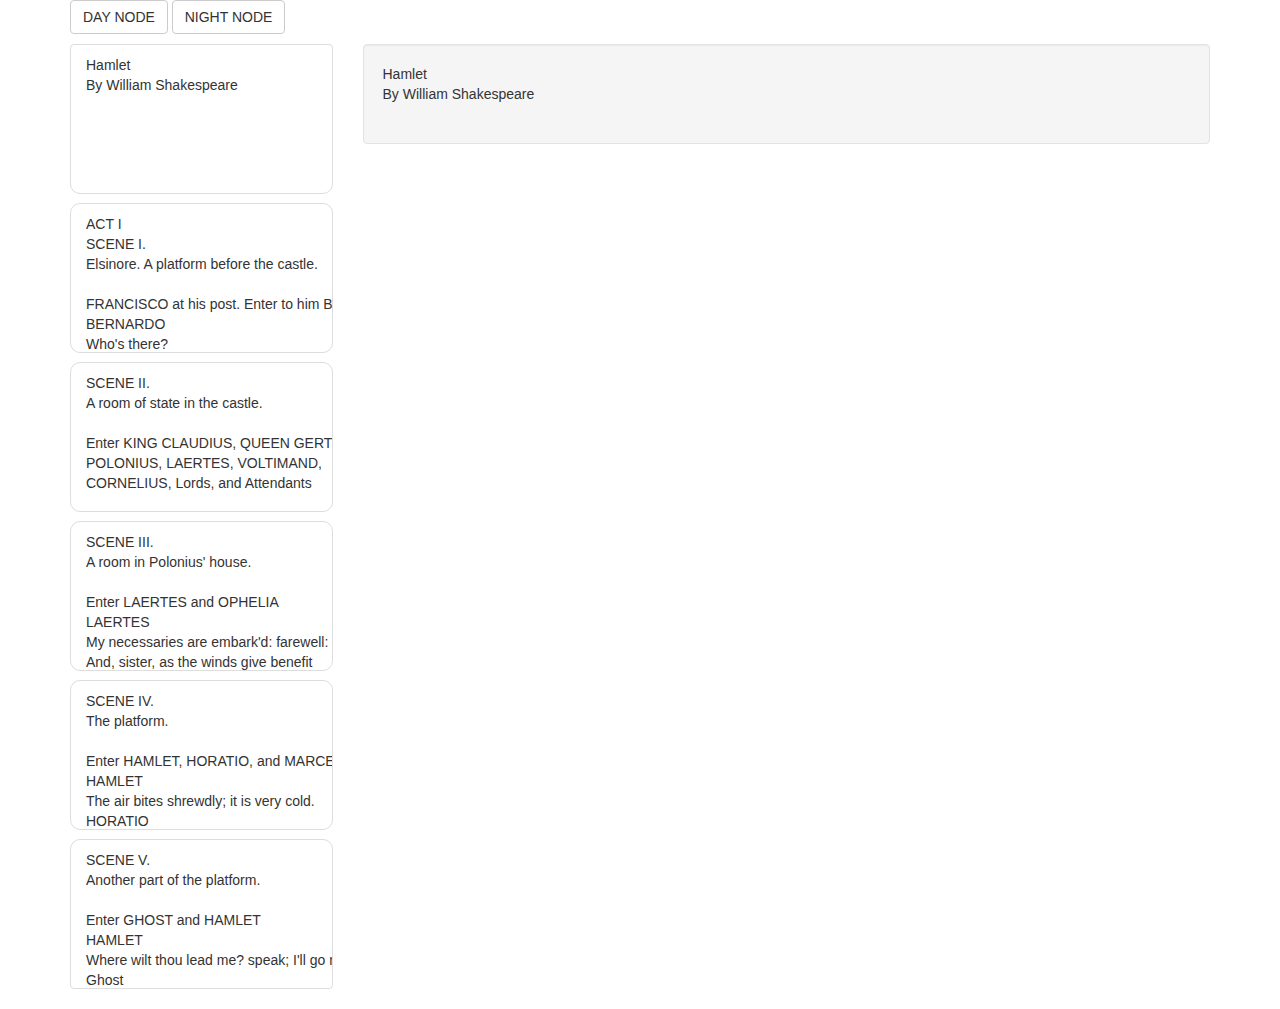
<file: Responsive Website Basics_HTML_CSS_JS/1.4_HW/index.html>
<html>
	<head>
	<title>eReader</title>

	<!-- include jquery, bootstrap and our stylesheet -->
	<script src="http://code.jquery.com/jquery-1.11.3.min.js"></script>

	<link rel="stylesheet"
		  type="text/css"
		  href="bootstrap.css"
	      />

	<link rel="stylesheet"
		  type="text/css"
		  href="styles.css"
	      />

	</head>
	<body>

	<div class="container">

		<!--
			 we have 1 row that contains 2 columns
		     one for the thumbnails and one for the
		     main reader view
		-->
		<div class="row">
			<div class="col-md-12">
				<button class="btn btn-default js-go-day">DAY NODE</button>
				<button class="btn btn-default js-go-night">NIGHT NODE</button>
			</div>
		</div>
		<div class="row">
			<div class="col-md-3">
				<!--
					This is a list view that will
					contain all the chapter thumbnails
				-->
				<ul class="list-group scrollable" id="chapterlist">
					<!--
						The id contains the chapter number, something
						we will use in the JS code
						The class list-group-item is for bootstrap
						and chapter-thumbnail is for our code
					-->
            		<li id="chapter0"
            		   class="list-group-item chapter-thumbnail ">Hamlet
By William Shakespeare
            		</li>
            		<li id="chapter1" class="list-group-item chapter-thumbnail  ">ACT I
SCENE I.
Elsinore. A platform before the castle.

FRANCISCO at his post. Enter to him BERNARDO
BERNARDO
Who's there?
FRANCISCO
Nay, answer me: stand, and unfold yourself.
BERNARDO
Long live the king!
FRANCISCO
Bernardo?
BERNARDO
He.
FRANCISCO
You come most carefully upon your hour.
BERNARDO
'Tis now struck twelve; get thee to bed, Francisco.
FRANCISCO
For this relief much thanks: 'tis bitter cold,
And I am sick at heart.
BERNARDO
Have you had quiet guard?
FRANCISCO
Not a mouse stirring.
BERNARDO
Well, good night.
If you do meet Horatio and Marcellus,
The rivals of my watch, bid them make haste.
FRANCISCO
I think I hear them. Stand, ho! Who's there?
Enter HORATIO and MARCELLUS

HORATIO
Friends to this ground.
MARCELLUS
And liegemen to the Dane.
FRANCISCO
Give you good night.
MARCELLUS
O, farewell, honest soldier:
Who hath relieved you?
FRANCISCO
Bernardo has my place.
Give you good night.
Exit

MARCELLUS
Holla! Bernardo!
BERNARDO
Say,
What, is Horatio there?
HORATIO
A piece of him.
BERNARDO
Welcome, Horatio: welcome, good Marcellus.
MARCELLUS
What, has this thing appear'd again to-night?
BERNARDO
I have seen nothing.
MARCELLUS
Horatio says 'tis but our fantasy,
And will not let belief take hold of him
Touching this dreaded sight, twice seen of us:
Therefore I have entreated him along
With us to watch the minutes of this night;
That if again this apparition come,
He may approve our eyes and speak to it.
HORATIO
Tush, tush, 'twill not appear.
BERNARDO
Sit down awhile;
And let us once again assail your ears,
That are so fortified against our story
What we have two nights seen.
HORATIO
Well, sit we down,
And let us hear Bernardo speak of this.
BERNARDO
Last night of all,
When yond same star that's westward from the pole
Had made his course to illume that part of heaven
Where now it burns, Marcellus and myself,
The bell then beating one,--
Enter Ghost

MARCELLUS
Peace, break thee off; look, where it comes again!
BERNARDO
In the same figure, like the king that's dead.
MARCELLUS
Thou art a scholar; speak to it, Horatio.
BERNARDO
Looks it not like the king? mark it, Horatio.
HORATIO
Most like: it harrows me with fear and wonder.
BERNARDO
It would be spoke to.
MARCELLUS
Question it, Horatio.
HORATIO
What art thou that usurp'st this time of night,
Together with that fair and warlike form
In which the majesty of buried Denmark
Did sometimes march? by heaven I charge thee, speak!
MARCELLUS
It is offended.
BERNARDO
See, it stalks away!
HORATIO
Stay! speak, speak! I charge thee, speak!
Exit Ghost

MARCELLUS
'Tis gone, and will not answer.
BERNARDO
How now, Horatio! you tremble and look pale:
Is not this something more than fantasy?
What think you on't?
HORATIO
Before my God, I might not this believe
Without the sensible and true avouch
Of mine own eyes.
MARCELLUS
Is it not like the king?
HORATIO
As thou art to thyself:
Such was the very armour he had on
When he the ambitious Norway combated;
So frown'd he once, when, in an angry parle,
He smote the sledded Polacks on the ice.
'Tis strange.
MARCELLUS
Thus twice before, and jump at this dead hour,
With martial stalk hath he gone by our watch.
HORATIO
In what particular thought to work I know not;
But in the gross and scope of my opinion,
This bodes some strange eruption to our state.
MARCELLUS
Good now, sit down, and tell me, he that knows,
Why this same strict and most observant watch
So nightly toils the subject of the land,
And why such daily cast of brazen cannon,
And foreign mart for implements of war;
Why such impress of shipwrights, whose sore task
Does not divide the Sunday from the week;
What might be toward, that this sweaty haste
Doth make the night joint-labourer with the day:
Who is't that can inform me?
HORATIO
That can I;
At least, the whisper goes so. Our last king,
Whose image even but now appear'd to us,
Was, as you know, by Fortinbras of Norway,
Thereto prick'd on by a most emulate pride,
Dared to the combat; in which our valiant Hamlet--
For so this side of our known world esteem'd him--
Did slay this Fortinbras; who by a seal'd compact,
Well ratified by law and heraldry,
Did forfeit, with his life, all those his lands
Which he stood seized of, to the conqueror:
Against the which, a moiety competent
Was gaged by our king; which had return'd
To the inheritance of Fortinbras,
Had he been vanquisher; as, by the same covenant,
And carriage of the article design'd,
His fell to Hamlet. Now, sir, young Fortinbras,
Of unimproved mettle hot and full,
Hath in the skirts of Norway here and there
Shark'd up a list of lawless resolutes,
For food and diet, to some enterprise
That hath a stomach in't; which is no other--
As it doth well appear unto our state--
But to recover of us, by strong hand
And terms compulsatory, those foresaid lands
So by his father lost: and this, I take it,
Is the main motive of our preparations,
The source of this our watch and the chief head
Of this post-haste and romage in the land.
BERNARDO
I think it be no other but e'en so:
Well may it sort that this portentous figure
Comes armed through our watch; so like the king
That was and is the question of these wars.
HORATIO
A mote it is to trouble the mind's eye.
In the most high and palmy state of Rome,
A little ere the mightiest Julius fell,
The graves stood tenantless and the sheeted dead
Did squeak and gibber in the Roman streets:
As stars with trains of fire and dews of blood,
Disasters in the sun; and the moist star
Upon whose influence Neptune's empire stands
Was sick almost to doomsday with eclipse:
And even the like precurse of fierce events,
As harbingers preceding still the fates
And prologue to the omen coming on,
Have heaven and earth together demonstrated
Unto our climatures and countrymen.--
But soft, behold! lo, where it comes again!
Re-enter Ghost

I'll cross it, though it blast me. Stay, illusion!
If thou hast any sound, or use of voice,
Speak to me:
If there be any good thing to be done,
That may to thee do ease and grace to me,
Speak to me:
Cock crows

If thou art privy to thy country's fate,
Which, happily, foreknowing may avoid, O, speak!
Or if thou hast uphoarded in thy life
Extorted treasure in the womb of earth,
For which, they say, you spirits oft walk in death,
Speak of it: stay, and speak! Stop it, Marcellus.
MARCELLUS
Shall I strike at it with my partisan?
HORATIO
Do, if it will not stand.
BERNARDO
'Tis here!
HORATIO
'Tis here!
MARCELLUS
'Tis gone!
Exit Ghost

We do it wrong, being so majestical,
To offer it the show of violence;
For it is, as the air, invulnerable,
And our vain blows malicious mockery.
BERNARDO
It was about to speak, when the cock crew.
HORATIO
And then it started like a guilty thing
Upon a fearful summons. I have heard,
The cock, that is the trumpet to the morn,
Doth with his lofty and shrill-sounding throat
Awake the god of day; and, at his warning,
Whether in sea or fire, in earth or air,
The extravagant and erring spirit hies
To his confine: and of the truth herein
This present object made probation.
MARCELLUS
It faded on the crowing of the cock.
Some say that ever 'gainst that season comes
Wherein our Saviour's birth is celebrated,
The bird of dawning singeth all night long:
And then, they say, no spirit dares stir abroad;
The nights are wholesome; then no planets strike,
No fairy takes, nor witch hath power to charm,
So hallow'd and so gracious is the time.
HORATIO
So have I heard and do in part believe it.
But, look, the morn, in russet mantle clad,
Walks o'er the dew of yon high eastward hill:
Break we our watch up; and by my advice,
Let us impart what we have seen to-night
Unto young Hamlet; for, upon my life,
This spirit, dumb to us, will speak to him.
Do you consent we shall acquaint him with it,
As needful in our loves, fitting our duty?
MARCELLUS
Let's do't, I pray; and I this morning know
Where we shall find him most conveniently.
Exeunt
            		</li>
            		<li id="chapter2" class="list-group-item chapter-thumbnail">SCENE II.
A room of state in the castle.

Enter KING CLAUDIUS, QUEEN GERTRUDE, HAMLET,
POLONIUS, LAERTES, VOLTIMAND,
CORNELIUS, Lords, and Attendants

KING CLAUDIUS
Though yet of Hamlet our dear brother's death
The memory be green, and that it us befitted
To bear our hearts in grief and our whole kingdom
To be contracted in one brow of woe,
Yet so far hath discretion fought with nature
That we with wisest sorrow think on him,
Together with remembrance of ourselves.
Therefore our sometime sister, now our queen,
The imperial jointress to this warlike state,
Have we, as 'twere with a defeated joy,--
With an auspicious and a dropping eye,
With mirth in funeral and with dirge in marriage,
In equal scale weighing delight and dole,--
Taken to wife: nor have we herein barr'd
Your better wisdoms, which have freely gone
With this affair along. For all, our thanks.
Now follows, that you know, young Fortinbras,
Holding a weak supposal of our worth,
Or thinking by our late dear brother's death
Our state to be disjoint and out of frame,
Colleagued with the dream of his advantage,
He hath not fail'd to pester us with message,
Importing the surrender of those lands
Lost by his father, with all bonds of law,
To our most valiant brother. So much for him.
Now for ourself and for this time of meeting:
Thus much the business is: we have here writ
To Norway, uncle of young Fortinbras,--
Who, impotent and bed-rid, scarcely hears
Of this his nephew's purpose,--to suppress
His further gait herein; in that the levies,
The lists and full proportions, are all made
Out of his subject: and we here dispatch
You, good Cornelius, and you, Voltimand,
For bearers of this greeting to old Norway;
Giving to you no further personal power
To business with the king, more than the scope
Of these delated articles allow.
Farewell, and let your haste commend your duty.
CORNELIUS VOLTIMAND
In that and all things will we show our duty.
KING CLAUDIUS
We doubt it nothing: heartily farewell.
Exeunt VOLTIMAND and CORNELIUS

And now, Laertes, what's the news with you?
You told us of some suit; what is't, Laertes?
You cannot speak of reason to the Dane,
And loose your voice: what wouldst thou beg, Laertes,
That shall not be my offer, not thy asking?
The head is not more native to the heart,
The hand more instrumental to the mouth,
Than is the throne of Denmark to thy father.
What wouldst thou have, Laertes?
LAERTES
My dread lord,
Your leave and favour to return to France;
From whence though willingly I came to Denmark,
To show my duty in your coronation,
Yet now, I must confess, that duty done,
My thoughts and wishes bend again toward France
And bow them to your gracious leave and pardon.
KING CLAUDIUS
Have you your father's leave? What says Polonius?
LORD POLONIUS
He hath, my lord, wrung from me my slow leave
By laboursome petition, and at last
Upon his will I seal'd my hard consent:
I do beseech you, give him leave to go.
KING CLAUDIUS
Take thy fair hour, Laertes; time be thine,
And thy best graces spend it at thy will!
But now, my cousin Hamlet, and my son,--
HAMLET
[Aside] A little more than kin, and less than kind.
KING CLAUDIUS
How is it that the clouds still hang on you?
HAMLET
Not so, my lord; I am too much i' the sun.
QUEEN GERTRUDE
Good Hamlet, cast thy nighted colour off,
And let thine eye look like a friend on Denmark.
Do not for ever with thy vailed lids
Seek for thy noble father in the dust:
Thou know'st 'tis common; all that lives must die,
Passing through nature to eternity.
HAMLET
Ay, madam, it is common.
QUEEN GERTRUDE
If it be,
Why seems it so particular with thee?
HAMLET
Seems, madam! nay it is; I know not 'seems.'
'Tis not alone my inky cloak, good mother,
Nor customary suits of solemn black,
Nor windy suspiration of forced breath,
No, nor the fruitful river in the eye,
Nor the dejected 'havior of the visage,
Together with all forms, moods, shapes of grief,
That can denote me truly: these indeed seem,
For they are actions that a man might play:
But I have that within which passeth show;
These but the trappings and the suits of woe.
KING CLAUDIUS
'Tis sweet and commendable in your nature, Hamlet,
To give these mourning duties to your father:
But, you must know, your father lost a father;
That father lost, lost his, and the survivor bound
In filial obligation for some term
To do obsequious sorrow: but to persever
In obstinate condolement is a course
Of impious stubbornness; 'tis unmanly grief;
It shows a will most incorrect to heaven,
A heart unfortified, a mind impatient,
An understanding simple and unschool'd:
For what we know must be and is as common
As any the most vulgar thing to sense,
Why should we in our peevish opposition
Take it to heart? Fie! 'tis a fault to heaven,
A fault against the dead, a fault to nature,
To reason most absurd: whose common theme
Is death of fathers, and who still hath cried,
From the first corse till he that died to-day,
'This must be so.' We pray you, throw to earth
This unprevailing woe, and think of us
As of a father: for let the world take note,
You are the most immediate to our throne;
And with no less nobility of love
Than that which dearest father bears his son,
Do I impart toward you. For your intent
In going back to school in Wittenberg,
It is most retrograde to our desire:
And we beseech you, bend you to remain
Here, in the cheer and comfort of our eye,
Our chiefest courtier, cousin, and our son.
QUEEN GERTRUDE
Let not thy mother lose her prayers, Hamlet:
I pray thee, stay with us; go not to Wittenberg.
HAMLET
I shall in all my best obey you, madam.
KING CLAUDIUS
Why, 'tis a loving and a fair reply:
Be as ourself in Denmark. Madam, come;
This gentle and unforced accord of Hamlet
Sits smiling to my heart: in grace whereof,
No jocund health that Denmark drinks to-day,
But the great cannon to the clouds shall tell,
And the king's rouse the heavens all bruit again,
Re-speaking earthly thunder. Come away.
Exeunt all but HAMLET

HAMLET
O, that this too too solid flesh would melt
Thaw and resolve itself into a dew!
Or that the Everlasting had not fix'd
His canon 'gainst self-slaughter! O God! God!
How weary, stale, flat and unprofitable,
Seem to me all the uses of this world!
Fie on't! ah fie! 'tis an unweeded garden,
That grows to seed; things rank and gross in nature
Possess it merely. That it should come to this!
But two months dead: nay, not so much, not two:
So excellent a king; that was, to this,
Hyperion to a satyr; so loving to my mother
That he might not beteem the winds of heaven
Visit her face too roughly. Heaven and earth!
Must I remember? why, she would hang on him,
As if increase of appetite had grown
By what it fed on: and yet, within a month--
Let me not think on't--Frailty, thy name is woman!--
A little month, or ere those shoes were old
With which she follow'd my poor father's body,
Like Niobe, all tears:--why she, even she--
O, God! a beast, that wants discourse of reason,
Would have mourn'd longer--married with my uncle,
My father's brother, but no more like my father
Than I to Hercules: within a month:
Ere yet the salt of most unrighteous tears
Had left the flushing in her galled eyes,
She married. O, most wicked speed, to post
With such dexterity to incestuous sheets!
It is not nor it cannot come to good:
But break, my heart; for I must hold my tongue.
Enter HORATIO, MARCELLUS, and BERNARDO

HORATIO
Hail to your lordship!
HAMLET
I am glad to see you well:
Horatio,--or I do forget myself.
HORATIO
The same, my lord, and your poor servant ever.
HAMLET
Sir, my good friend; I'll change that name with you:
And what make you from Wittenberg, Horatio? Marcellus?
MARCELLUS
My good lord--
HAMLET
I am very glad to see you. Good even, sir.
But what, in faith, make you from Wittenberg?
HORATIO
A truant disposition, good my lord.
HAMLET
I would not hear your enemy say so,
Nor shall you do mine ear that violence,
To make it truster of your own report
Against yourself: I know you are no truant.
But what is your affair in Elsinore?
We'll teach you to drink deep ere you depart.
HORATIO
My lord, I came to see your father's funeral.
HAMLET
I pray thee, do not mock me, fellow-student;
I think it was to see my mother's wedding.
HORATIO
Indeed, my lord, it follow'd hard upon.
HAMLET
Thrift, thrift, Horatio! the funeral baked meats
Did coldly furnish forth the marriage tables.
Would I had met my dearest foe in heaven
Or ever I had seen that day, Horatio!
My father!--methinks I see my father.
HORATIO
Where, my lord?
HAMLET
In my mind's eye, Horatio.
HORATIO
I saw him once; he was a goodly king.
HAMLET
He was a man, take him for all in all,
I shall not look upon his like again.
HORATIO
My lord, I think I saw him yesternight.
HAMLET
Saw? who?
HORATIO
My lord, the king your father.
HAMLET
The king my father!
HORATIO
Season your admiration for awhile
With an attent ear, till I may deliver,
Upon the witness of these gentlemen,
This marvel to you.
HAMLET
For God's love, let me hear.
HORATIO
Two nights together had these gentlemen,
Marcellus and Bernardo, on their watch,
In the dead vast and middle of the night,
Been thus encounter'd. A figure like your father,
Armed at point exactly, cap-a-pe,
Appears before them, and with solemn march
Goes slow and stately by them: thrice he walk'd
By their oppress'd and fear-surprised eyes,
Within his truncheon's length; whilst they, distilled
Almost to jelly with the act of fear,
Stand dumb and speak not to him. This to me
In dreadful secrecy impart they did;
And I with them the third night kept the watch;
Where, as they had deliver'd, both in time,
Form of the thing, each word made true and good,
The apparition comes: I knew your father;
These hands are not more like.
HAMLET
But where was this?
MARCELLUS
My lord, upon the platform where we watch'd.
HAMLET
Did you not speak to it?
HORATIO
My lord, I did;
But answer made it none: yet once methought
It lifted up its head and did address
Itself to motion, like as it would speak;
But even then the morning cock crew loud,
And at the sound it shrunk in haste away,
And vanish'd from our sight.
HAMLET
'Tis very strange.
HORATIO
As I do live, my honour'd lord, 'tis true;
And we did think it writ down in our duty
To let you know of it.
HAMLET
Indeed, indeed, sirs, but this troubles me.
Hold you the watch to-night?
MARCELLUS BERNARDO
We do, my lord.
HAMLET
Arm'd, say you?
MARCELLUS BERNARDO
Arm'd, my lord.
HAMLET
From top to toe?
MARCELLUS BERNARDO
My lord, from head to foot.
HAMLET
Then saw you not his face?
HORATIO
O, yes, my lord; he wore his beaver up.
HAMLET
What, look'd he frowningly?
HORATIO
A countenance more in sorrow than in anger.
HAMLET
Pale or red?
HORATIO
Nay, very pale.
HAMLET
And fix'd his eyes upon you?
HORATIO
Most constantly.
HAMLET
I would I had been there.
HORATIO
It would have much amazed you.
HAMLET
Very like, very like. Stay'd it long?
HORATIO
While one with moderate haste might tell a hundred.
MARCELLUS BERNARDO
Longer, longer.
HORATIO
Not when I saw't.
HAMLET
His beard was grizzled--no?
HORATIO
It was, as I have seen it in his life,
A sable silver'd.
HAMLET
I will watch to-night;
Perchance 'twill walk again.
HORATIO
I warrant it will.
HAMLET
If it assume my noble father's person,
I'll speak to it, though hell itself should gape
And bid me hold my peace. I pray you all,
If you have hitherto conceal'd this sight,
Let it be tenable in your silence still;
And whatsoever else shall hap to-night,
Give it an understanding, but no tongue:
I will requite your loves. So, fare you well:
Upon the platform, 'twixt eleven and twelve,
I'll visit you.
All
Our duty to your honour.
HAMLET
Your loves, as mine to you: farewell.
Exeunt all but HAMLET

My father's spirit in arms! all is not well;
I doubt some foul play: would the night were come!
Till then sit still, my soul: foul deeds will rise,
Though all the earth o'erwhelm them, to men's eyes.
Exit
            		</li>
            		<li id="chapter3" class="list-group-item chapter-thumbnail">SCENE III.
A room in Polonius' house.

Enter LAERTES and OPHELIA
LAERTES
My necessaries are embark'd: farewell:
And, sister, as the winds give benefit
And convoy is assistant, do not sleep,
But let me hear from you.
OPHELIA
Do you doubt that?
LAERTES
For Hamlet and the trifling of his favour,
Hold it a fashion and a toy in blood,
A violet in the youth of primy nature,
Forward, not permanent, sweet, not lasting,
The perfume and suppliance of a minute; No more.
OPHELIA
No more but so?
LAERTES
Think it no more;
For nature, crescent, does not grow alone
In thews and bulk, but, as this temple waxes,
The inward service of the mind and soul
Grows wide withal. Perhaps he loves you now,
And now no soil nor cautel doth besmirch
The virtue of his will: but you must fear,
His greatness weigh'd, his will is not his own;
For he himself is subject to his birth:
He may not, as unvalued persons do,
Carve for himself; for on his choice depends
The safety and health of this whole state;
And therefore must his choice be circumscribed
Unto the voice and yielding of that body
Whereof he is the head. Then if he says he loves you,
It fits your wisdom so far to believe it
As he in his particular act and place
May give his saying deed; which is no further
Than the main voice of Denmark goes withal.
Then weigh what loss your honour may sustain,
If with too credent ear you list his songs,
Or lose your heart, or your chaste treasure open
To his unmaster'd importunity.
Fear it, Ophelia, fear it, my dear sister,
And keep you in the rear of your affection,
Out of the shot and danger of desire.
The chariest maid is prodigal enough,
If she unmask her beauty to the moon:
Virtue itself 'scapes not calumnious strokes:
The canker galls the infants of the spring,
Too oft before their buttons be disclosed,
And in the morn and liquid dew of youth
Contagious blastments are most imminent.
Be wary then; best safety lies in fear:
Youth to itself rebels, though none else near.
OPHELIA
I shall the effect of this good lesson keep,
As watchman to my heart. But, good my brother,
Do not, as some ungracious pastors do,
Show me the steep and thorny way to heaven;
Whiles, like a puff'd and reckless libertine,
Himself the primrose path of dalliance treads,
And recks not his own rede.
LAERTES
O, fear me not.
I stay too long: but here my father comes.
Enter POLONIUS

A double blessing is a double grace,
Occasion smiles upon a second leave.
LORD POLONIUS
Yet here, Laertes! aboard, aboard, for shame!
The wind sits in the shoulder of your sail,
And you are stay'd for. There; my blessing with thee!
And these few precepts in thy memory
See thou character. Give thy thoughts no tongue,
Nor any unproportioned thought his act.
Be thou familiar, but by no means vulgar.
Those friends thou hast, and their adoption tried,
Grapple them to thy soul with hoops of steel;
But do not dull thy palm with entertainment
Of each new-hatch'd, unfledged comrade. Beware
Of entrance to a quarrel, but being in,
Bear't that the opposed may beware of thee.
Give every man thy ear, but few thy voice;
Take each man's censure, but reserve thy judgment.
Costly thy habit as thy purse can buy,
But not express'd in fancy; rich, not gaudy;
For the apparel oft proclaims the man,
And they in France of the best rank and station
Are of a most select and generous chief in that.
Neither a borrower nor a lender be;
For loan oft loses both itself and friend,
And borrowing dulls the edge of husbandry.
This above all: to thine ownself be true,
And it must follow, as the night the day,
Thou canst not then be false to any man.
Farewell: my blessing season this in thee!
LAERTES
Most humbly do I take my leave, my lord.
LORD POLONIUS
The time invites you; go; your servants tend.
LAERTES
Farewell, Ophelia; and remember well
What I have said to you.
OPHELIA
'Tis in my memory lock'd,
And you yourself shall keep the key of it.
LAERTES
Farewell.
Exit

LORD POLONIUS
What is't, Ophelia, be hath said to you?
OPHELIA
So please you, something touching the Lord Hamlet.
LORD POLONIUS
Marry, well bethought:
'Tis told me, he hath very oft of late
Given private time to you; and you yourself
Have of your audience been most free and bounteous:
If it be so, as so 'tis put on me,
And that in way of caution, I must tell you,
You do not understand yourself so clearly
As it behoves my daughter and your honour.
What is between you? give me up the truth.
OPHELIA
He hath, my lord, of late made many tenders
Of his affection to me.
LORD POLONIUS
Affection! pooh! you speak like a green girl,
Unsifted in such perilous circumstance.
Do you believe his tenders, as you call them?
OPHELIA
I do not know, my lord, what I should think.
LORD POLONIUS
Marry, I'll teach you: think yourself a baby;
That you have ta'en these tenders for true pay,
Which are not sterling. Tender yourself more dearly;
Or--not to crack the wind of the poor phrase,
Running it thus--you'll tender me a fool.
OPHELIA
My lord, he hath importuned me with love
In honourable fashion.
LORD POLONIUS
Ay, fashion you may call it; go to, go to.
OPHELIA
And hath given countenance to his speech, my lord,
With almost all the holy vows of heaven.
LORD POLONIUS
Ay, springes to catch woodcocks. I do know,
When the blood burns, how prodigal the soul
Lends the tongue vows: these blazes, daughter,
Giving more light than heat, extinct in both,
Even in their promise, as it is a-making,
You must not take for fire. From this time
Be somewhat scanter of your maiden presence;
Set your entreatments at a higher rate
Than a command to parley. For Lord Hamlet,
Believe so much in him, that he is young
And with a larger tether may he walk
Than may be given you: in few, Ophelia,
Do not believe his vows; for they are brokers,
Not of that dye which their investments show,
But mere implorators of unholy suits,
Breathing like sanctified and pious bawds,
The better to beguile. This is for all:
I would not, in plain terms, from this time forth,
Have you so slander any moment leisure,
As to give words or talk with the Lord Hamlet.
Look to't, I charge you: come your ways.
OPHELIA
I shall obey, my lord.
Exeunt
            		</li>
            		<li id="chapter4" class="list-group-item chapter-thumbnail">SCENE IV.
The platform.

Enter HAMLET, HORATIO, and MARCELLUS
HAMLET
The air bites shrewdly; it is very cold.
HORATIO
It is a nipping and an eager air.
HAMLET
What hour now?
HORATIO
I think it lacks of twelve.
HAMLET
No, it is struck.
HORATIO
Indeed? I heard it not: then it draws near the season
Wherein the spirit held his wont to walk.
A flourish of trumpets, and ordnance shot off, within

What does this mean, my lord?
HAMLET
The king doth wake to-night and takes his rouse,
Keeps wassail, and the swaggering up-spring reels;
And, as he drains his draughts of Rhenish down,
The kettle-drum and trumpet thus bray out
The triumph of his pledge.
HORATIO
Is it a custom?
HAMLET
Ay, marry, is't:
But to my mind, though I am native here
And to the manner born, it is a custom
More honour'd in the breach than the observance.
This heavy-headed revel east and west
Makes us traduced and tax'd of other nations:
They clepe us drunkards, and with swinish phrase
Soil our addition; and indeed it takes
From our achievements, though perform'd at height,
The pith and marrow of our attribute.
So, oft it chances in particular men,
That for some vicious mole of nature in them,
As, in their birth--wherein they are not guilty,
Since nature cannot choose his origin--
By the o'ergrowth of some complexion,
Oft breaking down the pales and forts of reason,
Or by some habit that too much o'er-leavens
The form of plausive manners, that these men,
Carrying, I say, the stamp of one defect,
Being nature's livery, or fortune's star,--
Their virtues else--be they as pure as grace,
As infinite as man may undergo--
Shall in the general censure take corruption
From that particular fault: the dram of eale
Doth all the noble substance of a doubt
To his own scandal.
HORATIO
Look, my lord, it comes!
Enter Ghost

HAMLET
Angels and ministers of grace defend us!
Be thou a spirit of health or goblin damn'd,
Bring with thee airs from heaven or blasts from hell,
Be thy intents wicked or charitable,
Thou comest in such a questionable shape
That I will speak to thee: I'll call thee Hamlet,
King, father, royal Dane: O, answer me!
Let me not burst in ignorance; but tell
Why thy canonized bones, hearsed in death,
Have burst their cerements; why the sepulchre,
Wherein we saw thee quietly inurn'd,
Hath oped his ponderous and marble jaws,
To cast thee up again. What may this mean,
That thou, dead corse, again in complete steel
Revisit'st thus the glimpses of the moon,
Making night hideous; and we fools of nature
So horridly to shake our disposition
With thoughts beyond the reaches of our souls?
Say, why is this? wherefore? what should we do?
Ghost beckons HAMLET

HORATIO
It beckons you to go away with it,
As if it some impartment did desire
To you alone.
MARCELLUS
Look, with what courteous action
It waves you to a more removed ground:
But do not go with it.
HORATIO
No, by no means.
HAMLET
It will not speak; then I will follow it.
HORATIO
Do not, my lord.
HAMLET
Why, what should be the fear?
I do not set my life in a pin's fee;
And for my soul, what can it do to that,
Being a thing immortal as itself?
It waves me forth again: I'll follow it.
HORATIO
What if it tempt you toward the flood, my lord,
Or to the dreadful summit of the cliff
That beetles o'er his base into the sea,
And there assume some other horrible form,
Which might deprive your sovereignty of reason
And draw you into madness? think of it:
The very place puts toys of desperation,
Without more motive, into every brain
That looks so many fathoms to the sea
And hears it roar beneath.
HAMLET
It waves me still.
Go on; I'll follow thee.
MARCELLUS
You shall not go, my lord.
HAMLET
Hold off your hands.
HORATIO
Be ruled; you shall not go.
HAMLET
My fate cries out,
And makes each petty artery in this body
As hardy as the Nemean lion's nerve.
Still am I call'd. Unhand me, gentlemen.
By heaven, I'll make a ghost of him that lets me!
I say, away! Go on; I'll follow thee.
Exeunt Ghost and HAMLET

HORATIO
He waxes desperate with imagination.
MARCELLUS
Let's follow; 'tis not fit thus to obey him.
HORATIO
Have after. To what issue will this come?
MARCELLUS
Something is rotten in the state of Denmark.
HORATIO
Heaven will direct it.
MARCELLUS
Nay, let's follow him.
Exeunt
            		</li>
            		<li id="chapter4" class="list-group-item chapter-thumbnail">SCENE V.
Another part of the platform.

Enter GHOST and HAMLET
HAMLET
Where wilt thou lead me? speak; I'll go no further.
Ghost
Mark me.
HAMLET
I will.
Ghost
My hour is almost come,
When I to sulphurous and tormenting flames
Must render up myself.
HAMLET
Alas, poor ghost!
Ghost
Pity me not, but lend thy serious hearing
To what I shall unfold.
HAMLET
Speak; I am bound to hear.
Ghost
So art thou to revenge, when thou shalt hear.
HAMLET
What?
Ghost
I am thy father's spirit,
Doom'd for a certain term to walk the night,
And for the day confined to fast in fires,
Till the foul crimes done in my days of nature
Are burnt and purged away. But that I am forbid
To tell the secrets of my prison-house,
I could a tale unfold whose lightest word
Would harrow up thy soul, freeze thy young blood,
Make thy two eyes, like stars, start from their spheres,
Thy knotted and combined locks to part
And each particular hair to stand on end,
Like quills upon the fretful porpentine:
But this eternal blazon must not be
To ears of flesh and blood. List, list, O, list!
If thou didst ever thy dear father love--
HAMLET
O God!
Ghost
Revenge his foul and most unnatural murder.
HAMLET
Murder!
Ghost
Murder most foul, as in the best it is;
But this most foul, strange and unnatural.
HAMLET
Haste me to know't, that I, with wings as swift
As meditation or the thoughts of love,
May sweep to my revenge.
Ghost
I find thee apt;
And duller shouldst thou be than the fat weed
That roots itself in ease on Lethe wharf,
Wouldst thou not stir in this. Now, Hamlet, hear:
'Tis given out that, sleeping in my orchard,
A serpent stung me; so the whole ear of Denmark
Is by a forged process of my death
Rankly abused: but know, thou noble youth,
The serpent that did sting thy father's life
Now wears his crown.
HAMLET
O my prophetic soul! My uncle!
Ghost
Ay, that incestuous, that adulterate beast,
With witchcraft of his wit, with traitorous gifts,--
O wicked wit and gifts, that have the power
So to seduce!--won to his shameful lust
The will of my most seeming-virtuous queen:
O Hamlet, what a falling-off was there!
From me, whose love was of that dignity
That it went hand in hand even with the vow
I made to her in marriage, and to decline
Upon a wretch whose natural gifts were poor
To those of mine!
But virtue, as it never will be moved,
Though lewdness court it in a shape of heaven,
So lust, though to a radiant angel link'd,
Will sate itself in a celestial bed,
And prey on garbage.
But, soft! methinks I scent the morning air;
Brief let me be. Sleeping within my orchard,
My custom always of the afternoon,
Upon my secure hour thy uncle stole,
With juice of cursed hebenon in a vial,
And in the porches of my ears did pour
The leperous distilment; whose effect
Holds such an enmity with blood of man
That swift as quicksilver it courses through
The natural gates and alleys of the body,
And with a sudden vigour doth posset
And curd, like eager droppings into milk,
The thin and wholesome blood: so did it mine;
And a most instant tetter bark'd about,
Most lazar-like, with vile and loathsome crust,
All my smooth body.
Thus was I, sleeping, by a brother's hand
Of life, of crown, of queen, at once dispatch'd:
Cut off even in the blossoms of my sin,
Unhousel'd, disappointed, unanel'd,
No reckoning made, but sent to my account
With all my imperfections on my head:
O, horrible! O, horrible! most horrible!
If thou hast nature in thee, bear it not;
Let not the royal bed of Denmark be
A couch for luxury and damned incest.
But, howsoever thou pursuest this act,
Taint not thy mind, nor let thy soul contrive
Against thy mother aught: leave her to heaven
And to those thorns that in her bosom lodge,
To prick and sting her. Fare thee well at once!
The glow-worm shows the matin to be near,
And 'gins to pale his uneffectual fire:
Adieu, adieu! Hamlet, remember me.
Exit

HAMLET
O all you host of heaven! O earth! what else?
And shall I couple hell? O, fie! Hold, hold, my heart;
And you, my sinews, grow not instant old,
But bear me stiffly up. Remember thee!
Ay, thou poor ghost, while memory holds a seat
In this distracted globe. Remember thee!
Yea, from the table of my memory
I'll wipe away all trivial fond records,
All saws of books, all forms, all pressures past,
That youth and observation copied there;
And thy commandment all alone shall live
Within the book and volume of my brain,
Unmix'd with baser matter: yes, by heaven!
O most pernicious woman!
O villain, villain, smiling, damned villain!
My tables,--meet it is I set it down,
That one may smile, and smile, and be a villain;
At least I'm sure it may be so in Denmark:
Writing

So, uncle, there you are. Now to my word;
It is 'Adieu, adieu! remember me.'
I have sworn 't.
MARCELLUS HORATIO
[Within] My lord, my lord,--
MARCELLUS
[Within]	Lord Hamlet,--
HORATIO
[Within]	Heaven secure him!
HAMLET
So be it!
HORATIO
[Within] Hillo, ho, ho, my lord!
HAMLET
Hillo, ho, ho, boy! come, bird, come.
Enter HORATIO and MARCELLUS

MARCELLUS
How is't, my noble lord?
HORATIO
What news, my lord?
HAMLET
O, wonderful!
HORATIO
Good my lord, tell it.
HAMLET
No; you'll reveal it.
HORATIO
Not I, my lord, by heaven.
MARCELLUS
Nor I, my lord.
HAMLET
How say you, then; would heart of man once think it?
But you'll be secret?
HORATIO MARCELLUS
Ay, by heaven, my lord.
HAMLET
There's ne'er a villain dwelling in all Denmark
But he's an arrant knave.
HORATIO
There needs no ghost, my lord, come from the grave
To tell us this.
HAMLET
Why, right; you are i' the right;
And so, without more circumstance at all,
I hold it fit that we shake hands and part:
You, as your business and desire shall point you;
For every man has business and desire,
Such as it is; and for mine own poor part,
Look you, I'll go pray.
HORATIO
These are but wild and whirling words, my lord.
HAMLET
I'm sorry they offend you, heartily;
Yes, 'faith heartily.
HORATIO
There's no offence, my lord.
HAMLET
Yes, by Saint Patrick, but there is, Horatio,
And much offence too. Touching this vision here,
It is an honest ghost, that let me tell you:
For your desire to know what is between us,
O'ermaster 't as you may. And now, good friends,
As you are friends, scholars and soldiers,
Give me one poor request.
HORATIO
What is't, my lord? we will.
HAMLET
Never make known what you have seen to-night.
HORATIO MARCELLUS
My lord, we will not.
HAMLET
Nay, but swear't.
HORATIO
In faith,
My lord, not I.
MARCELLUS
Nor I, my lord, in faith.
HAMLET
Upon my sword.
MARCELLUS
We have sworn, my lord, already.
HAMLET
Indeed, upon my sword, indeed.
Ghost
[Beneath] Swear.
HAMLET
Ah, ha, boy! say'st thou so? art thou there,
truepenny?
Come on--you hear this fellow in the cellarage--
Consent to swear.
HORATIO
Propose the oath, my lord.
HAMLET
Never to speak of this that you have seen,
Swear by my sword.
Ghost
[Beneath] Swear.
HAMLET
Hic et ubique? then we'll shift our ground.
Come hither, gentlemen,
And lay your hands again upon my sword:
Never to speak of this that you have heard,
Swear by my sword.
Ghost
[Beneath] Swear.
HAMLET
Well said, old mole! canst work i' the earth so fast?
A worthy pioner! Once more remove, good friends.
HORATIO
O day and night, but this is wondrous strange!
HAMLET
And therefore as a stranger give it welcome.
There are more things in heaven and earth, Horatio,
Than are dreamt of in your philosophy. But come;
Here, as before, never, so help you mercy,
How strange or odd soe'er I bear myself,
As I perchance hereafter shall think meet
To put an antic disposition on,
That you, at such times seeing me, never shall,
With arms encumber'd thus, or this headshake,
Or by pronouncing of some doubtful phrase,
As 'Well, well, we know,' or 'We could, an if we would,'
Or 'If we list to speak,' or 'There be, an if they might,'
Or such ambiguous giving out, to note
That you know aught of me: this not to do,
So grace and mercy at your most need help you, Swear.
Ghost
[Beneath] Swear.
HAMLET
Rest, rest, perturbed spirit!
They swear

So, gentlemen,
With all my love I do commend me to you:
And what so poor a man as Hamlet is
May do, to express his love and friending to you,
God willing, shall not lack. Let us go in together;
And still your fingers on your lips, I pray.
The time is out of joint: O cursed spite,
That ever I was born to set it right!
Nay, come, let's go together.
Exeunt
            		</li>
          		</ul>
          	</div>

          	<!--
				This contains the main reader view
				that will show the whole chapter.
				It is currently empty because we will
				fill in using JavaScript
          	-->
			<div class="col-md-9">
				<!--
					well is a bootstrap class for creating
					a nice container box
					The id, mainViewer is for our use
				-->
				<div class="well" id="mainViewer" >
				</div>
			</div>

		</div>

	</div>

	<script>

		$('.js-go-night').click(function(){
			$('body').addClass('night');
			$('div').addClass('night');
			$('li').addClass('night');
		});
		$('.js-go-day').click(function(){
			$('body').removeClass('night');
			$('div').removeClass('night');
			$('li').removeClass('night');
		});


		// this is a variable to keep track
		// of which chapter we are on
		var counter = 0;

		// when we click on a chapter thumbnail
		// it displays that chapter
		// this code is pretty similar to the
		// image gallery, but I've added some code
		// to update the counter
		$(".chapter-thumbnail").click(function(){
			// copy the html from the thumbnail (this)
			// to the main viwer
			$("#mainViewer").html(
				$(this).html());

			// get the id of this element so we can
			// get hold of its number
			var id = $(this).attr("id");

			// set the counter to the number of the
			// chapter we selected.
			// We get this by taking the last charcter
			// of the id and convert it to a number
			// id.slice gets a subsection of the string
			// passing in -1 means we get just the
			// last character
			// parseInt converts it to a number (integer)
			counter = parseInt(id.slice(-1));
		});

		// virtually click the first chapter to select it
		$("#chapter"+counter).click();

		// when we click on the main viewer we want to
		// move forward or backward in the
		// chapter
		$("#mainViewer").click(function (event){

			// move forward if we click to the right
			// or backward if we click to the left

			// event.offsetX is the horizontal
			// position of the mouse inside the
			// element we have clicked on,
			// it will be between 0
			// and the width of the element

			// $(this).width()*0.3 is 30% of
			// the with of the element

			// if event.offsetX is less than
			// 30% of the width, it means it is
			// on the left hand side
			if(event.offsetX
				< $(this).width()*0.3){
				// if we've clicked on the left
				// go back
				counter = counter - 1;
			} else {
				// if we've clicked on the right
				// go forwards
				counter = counter + 1;
			}

			// If we've gone below 0 it means
			// we were at the beginning, and
			// should just stay at zero
			if(counter < 0){
				counter =  0;
			}

			// $(".chapter-thumbnail").length
			// is the number of elements that
			// match the selector .chapter-thumbnail
			// i.e. the number of chapter thumbnails
			// if counter is equal to or more than
			// the number of thumbnails it means
			// we've gone past the last chapter which
			// is $(".chapter-thumbnail").length-1
			// (because we start counting at 0)
			if(counter >=
				$(".chapter-thumbnail").length){
				counter =
			$(".chapter-thumbnail").length-1;
			}

			// we get the id of the chapter thumbnail
			// we want by putting counter on the end
			// of it.
			// we can do a virtual click on the
			// chapter thumbnail to select it
			$("#chapter"+counter).click();
		});

	</script>

	</body>
</html>
</file>
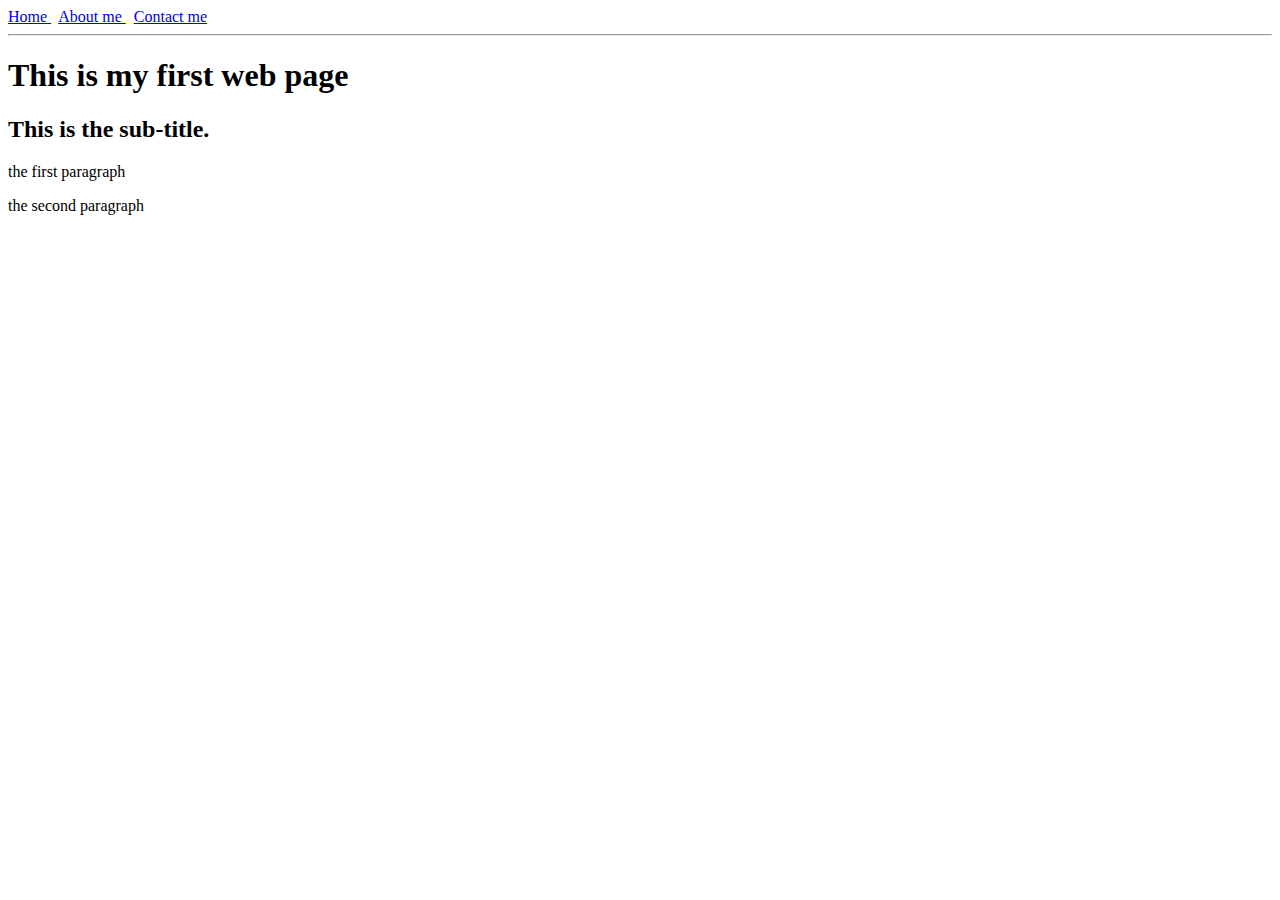
<file: Responsive Website Basics_HTML_CSS_JS/1_1_code/index.html>
<html>
	<head>
		<title>This is my first web page</title>
	</head>
	<body>
		<a 
		href="index.html">
			Home
		</a>
		 &nbsp;
		<a 
		href="aboutme.html">
			About me 
		</a>
		&nbsp;
		<a 
		href="contact.html">
			Contact me 
		</a>

		<hr></hr>

		<h1>This is my first web page</h1>

		<h2>
			This is the sub-title.
		</h2>

		<p>
			the first paragraph
		</p>

		<p>
			the second paragraph
		</p>
	</body>
</html>
</file>
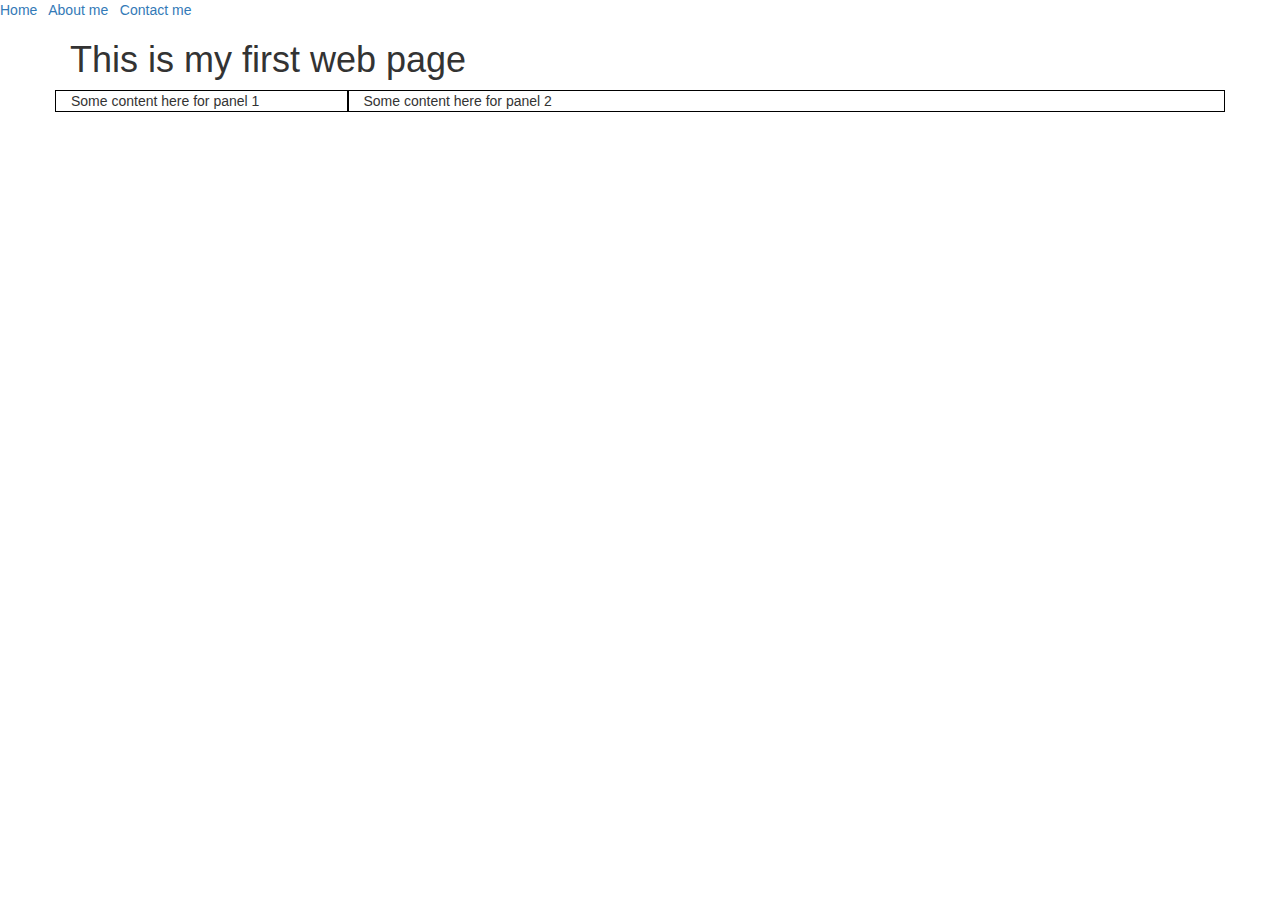
<file: Responsive Website Basics_HTML_CSS_JS/1_2_code/index.html>
<html>
	<head>
		<title>This is my first web page</title>


	<link rel="stylesheet"
		  type="text/css"
		  href="bootstrap.css"
	      />

	<link rel="stylesheet"
		  type="text/css"
		  href="styles.css"
	      />	
	</head>
	<body>
		<a 
		href="index.html">
			Home
		</a>
		 &nbsp;
		<a 
		href="aboutme.html">
			About me 
		</a>
		&nbsp;
		<a 
		href="contact.html" class="greenlink">
			Contact me 
		</a>

		</hr>
	<div class="container">
		<h1>This is my first web page</h1>

		<div class="row">
			<div class="col-md-3 thin_border">
				Some content here for panel 1
			</div>
			<div class="col-md-9 thin_border">
				Some content here for panel 2
			</div>
		</div>
	</div>

	</body>
</html>
</file>
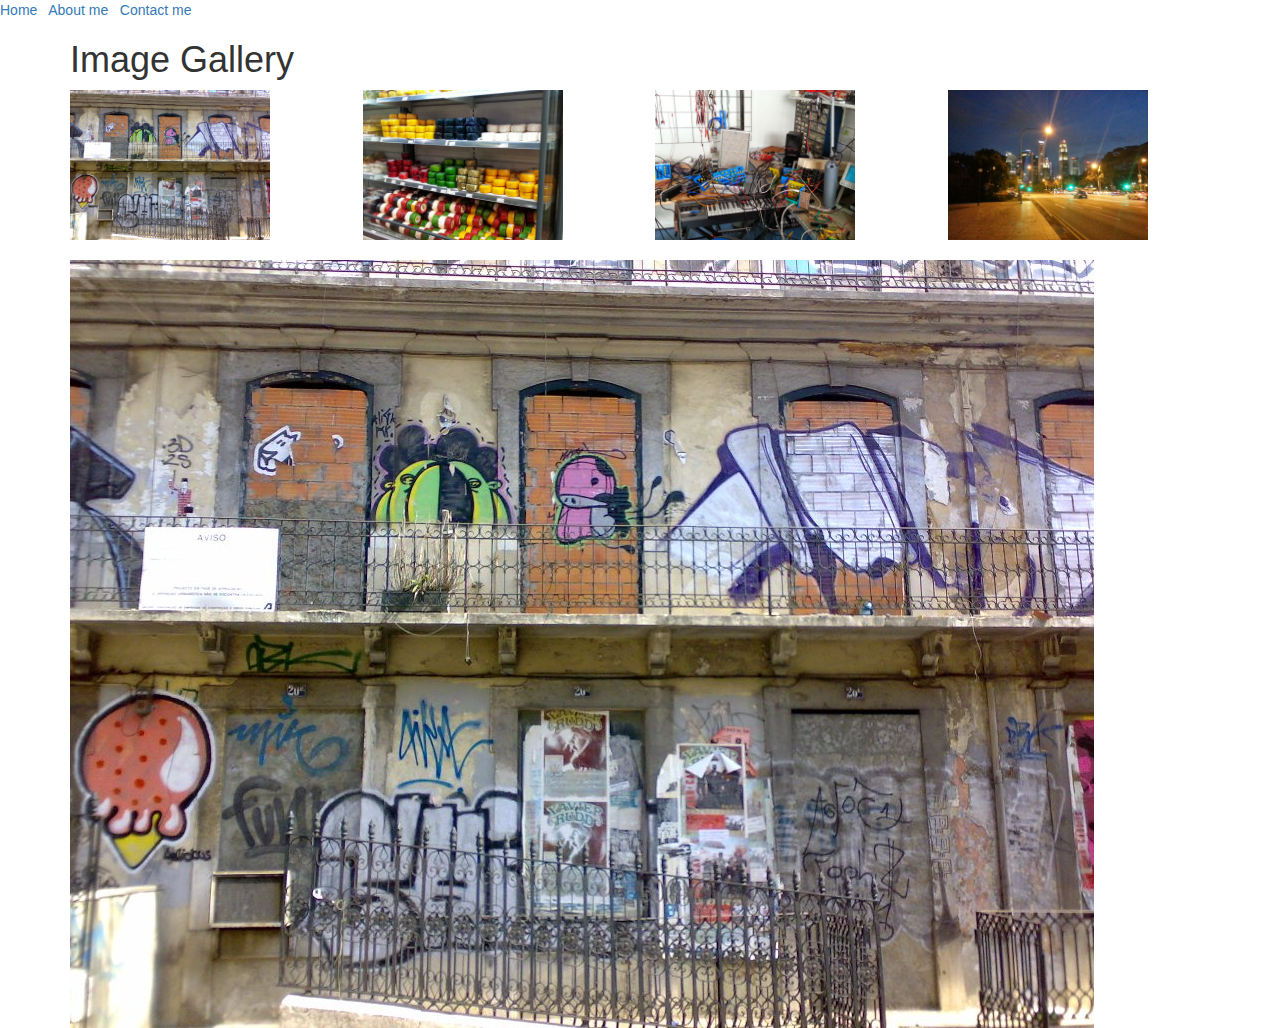
<file: Responsive Website Basics_HTML_CSS_JS/1_3_code/index.html>
<html>
	<head>
		<title>Image Gallery</title>

		<!-- import bootstrap -->
		<link rel="stylesheet"
			  type="text/css"
			  href="bootstrap.css"
		      />

		<!-- import our own stylesheet -->
		<link rel="stylesheet"
			  type="text/css"
			  href="styles.css"
		      />	

		<!-- import jQuery -->
		<script src="http://code.jquery.com/jquery-1.11.3.min.js"></script>
	</head>
	<body>
		<!-- some header info (from Matthew's code) -->
		<a 
		href="index.html">
			Home
		</a>
		 &nbsp;
		<a 
		href="aboutme.html">
			About me 
		</a>
		&nbsp;
		<a 
		href="contact.html" class="greenlink">
			Contact me 
		</a>

		</hr>
	<div class="container">
		<h1>Image Gallery</h1>

		<!--
		   These are the thumbnail images.
		   They are laid out using the 
		   bootstrap grid.
		   I have given them all the class
		   "crop-image" which I use in the
		   css and the javascript code.
		-->
		<div class="row">
			<div class="col-md-3">
				<img class="crop-img" 
				  src="img_1.jpg" 
				  alt="graffittied building"/> 
			</div>
			<div class="col-md-3">
				<img class="crop-img" 
				  src="img_3.jpg" 
				  alt="display of cheese"/> 
			</div>
			<div class="col-md-3">
				<img class="crop-img" 
				  src="img_4.jpg" 
				  alt="synethesizer workshop"/> 
			</div>
			<div class="col-md-3">
				<img class="crop-img" 
				   src="img_5.jpg" 
				   alt="City night"/> 
			</div>
		</div>
		<!--
			this is the large image which is
			on a row of its own. 
			I will change it source in the 
			javascript
		-->
		<div class="row">
			<div class="col-md-12">
				<img id="bigImage" 
				  class="large-img" 
				  src="img_1.jpg" 
				  alt="graffittied building"/> 
			</div>
		</div>
	</div>

	<script>
		// when we click on the thumbnail
		// we set the src attribute of the 
		// big image to be the same as the 
		// src of the image we have clicked on
		// ("this"). This loads the same
		// image file into the big image
		$(".crop-img").click(function(){
			$("#bigImage").attr('src', 
				$(this).attr('src'));
		});
	</script>

	</body>
</html>
</file>
<file: Responsive Website Basics_HTML_CSS_JS/1.3_HW/styles.css>
/* use this to put borders around things... */
.crop-img{
  max-height:150px;
  max-width:100%;
  margin-bottom: 10px;
}

.large-img{
  max-width:50%;
  max-height:400px;
  display:block;
  margin:auto;
}
</file>
<file: Responsive Website Basics_HTML_CSS_JS/1.4_bolean/styles.css>
/* use this to put borders around things... */
.crop-img{
  max-height:150px;
  max-width:100%;
  margin-bottom: 10px;
}

.large-img{
  max-width:100%;
  margin-top: 10px;
}
</file>
<file: Responsive Website Basics_HTML_CSS_JS/1.4_eReader/styles.css>
/*
   This is the css for the chapter thumbnails
   They are small boxes that show the first
   few lines of a chapter.
   There are several bits of css to make sure that they
   properly.
*/ 
.chapter-thumbnail {
  margin-top: 10px;   /* add a margin to look nice */
  white-space : pre;  /* preserve the original line breaks and spacing
  						 (I need this because the content of the
  						 chapter is just text not HTML, so normally
  						 the line breaks would be ignored) */
  overflow : hidden;  /* don't show a scroll bar when the text is
                         too big to fit in the box (which it always
                         will be but we don't mind as it is just a
                         thumbnail) */
  max-height: 150px;  /* make sure that the box doesn't get too big */
  height : 150px;     /* even if the text is big */
  border-radius: 10px;/* rounded corners */
}

#mainViewer {
  margin-top: 10px;
  white-space : pre;   /* preserve the original line breaks (see above)*/
}
</file>
<file: Responsive Website Basics_HTML_CSS_JS/1.4_HW/styles.css>
/*
   This is the css for the chapter thumbnails
   They are small boxes that show the first
   few lines of a chapter.
   There are several bits of css to make sure that they
   properly.
*/


.night{
    background:black;
    color:white;
}

.chapter-thumbnail {
  margin-top: 10px;   /* add a margin to look nice */
  white-space : pre;  /* preserve the original line breaks and spacing
  						 (I need this because the content of the
  						 chapter is just text not HTML, so normally
  						 the line breaks would be ignored) */
  overflow : hidden;  /* don't show a scroll bar when the text is
                         too big to fit in the box (which it always
                         will be but we don't mind as it is just a
                         thumbnail) */
  max-height: 150px;  /* make sure that the box doesn't get too big */
  height : 150px;     /* even if the text is big */
  border-radius: 10px;/* rounded corners */
}

#mainViewer {
  margin-top: 10px;
  white-space : pre;   /* preserve the original line breaks (see above)*/
}
</file>
<file: Responsive Website Basics_HTML_CSS_JS/1_2_code/styles.css>
/* use this to put borders around things... */
.thin_border{
	border: 1px solid black;
}
</file>
<file: Responsive Website Basics_HTML_CSS_JS/1_3_code/styles.css>
/* use this to put borders around things... */
.crop-img{
  max-height:150px;
  max-width:100%;
  margin-bottom: 10px;
}

.large-img{
  max-width:100%;
  margin-top: 10px;
}
</file>
